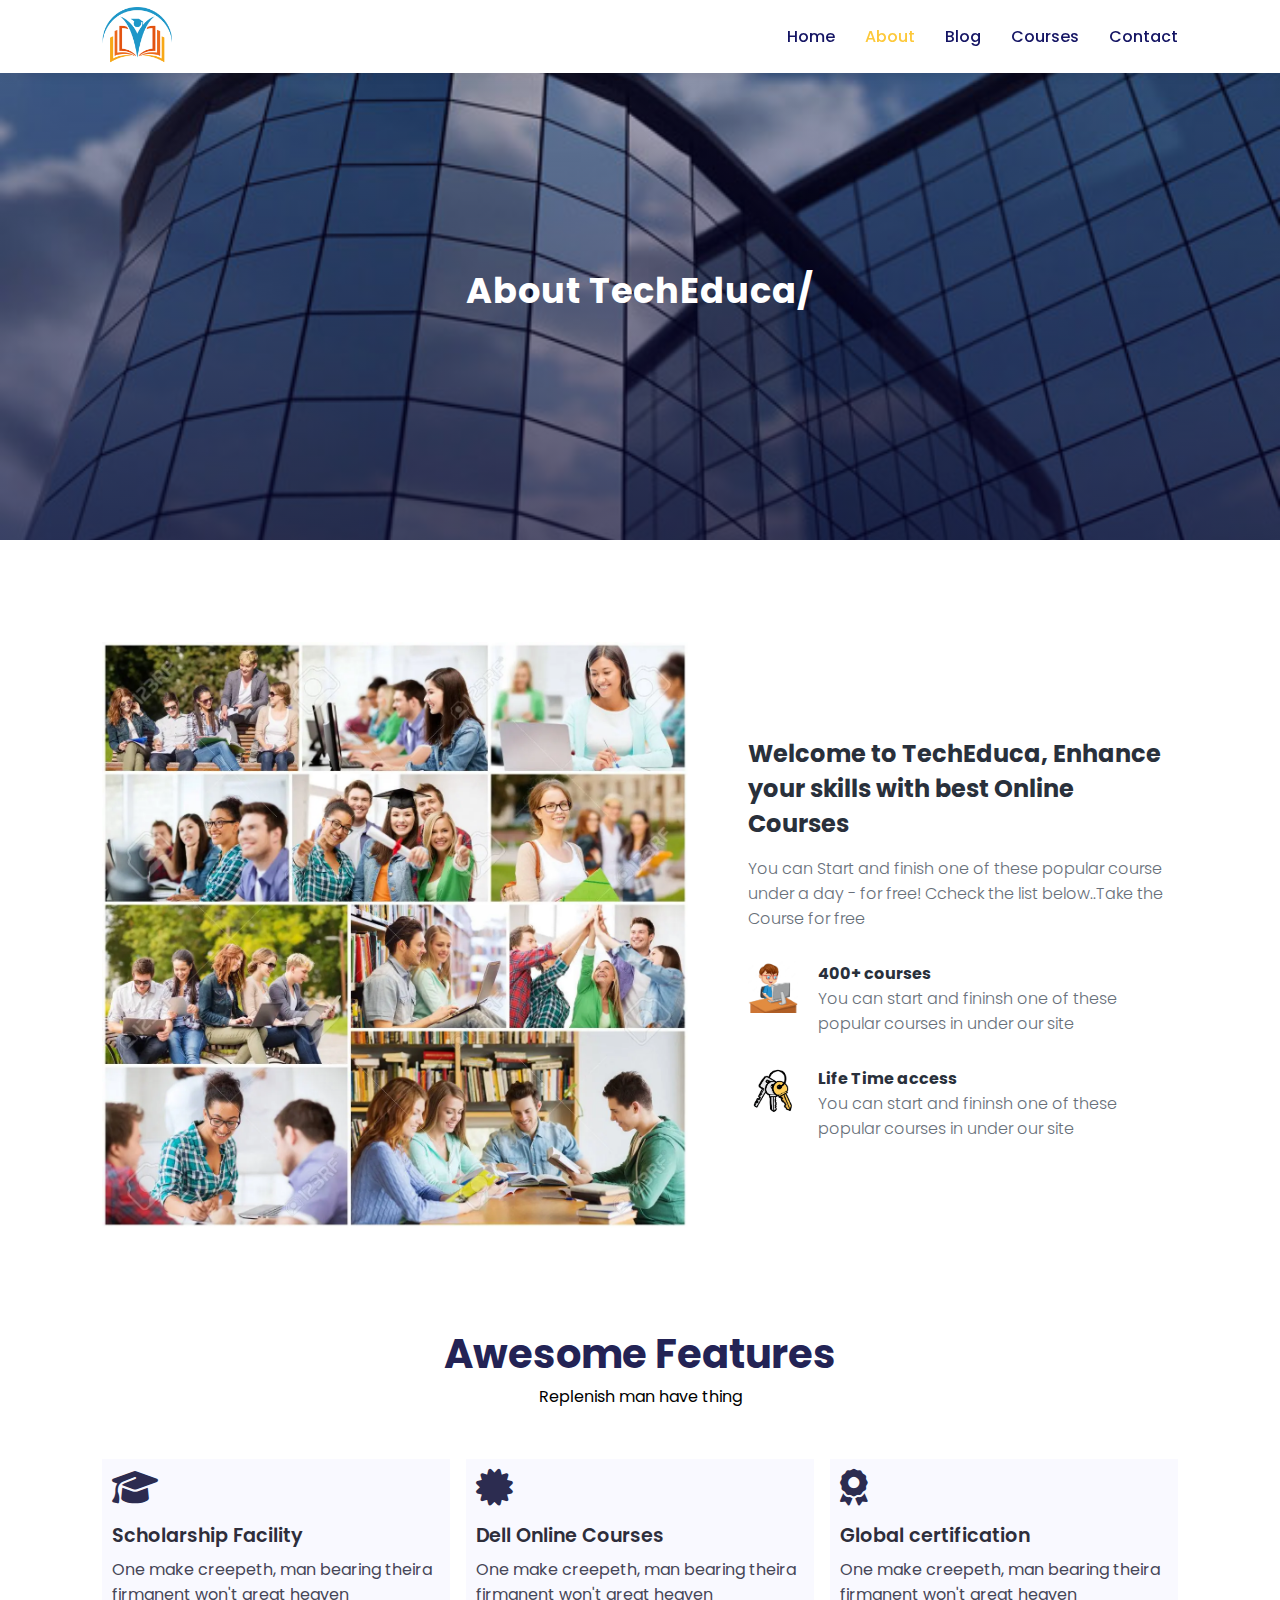
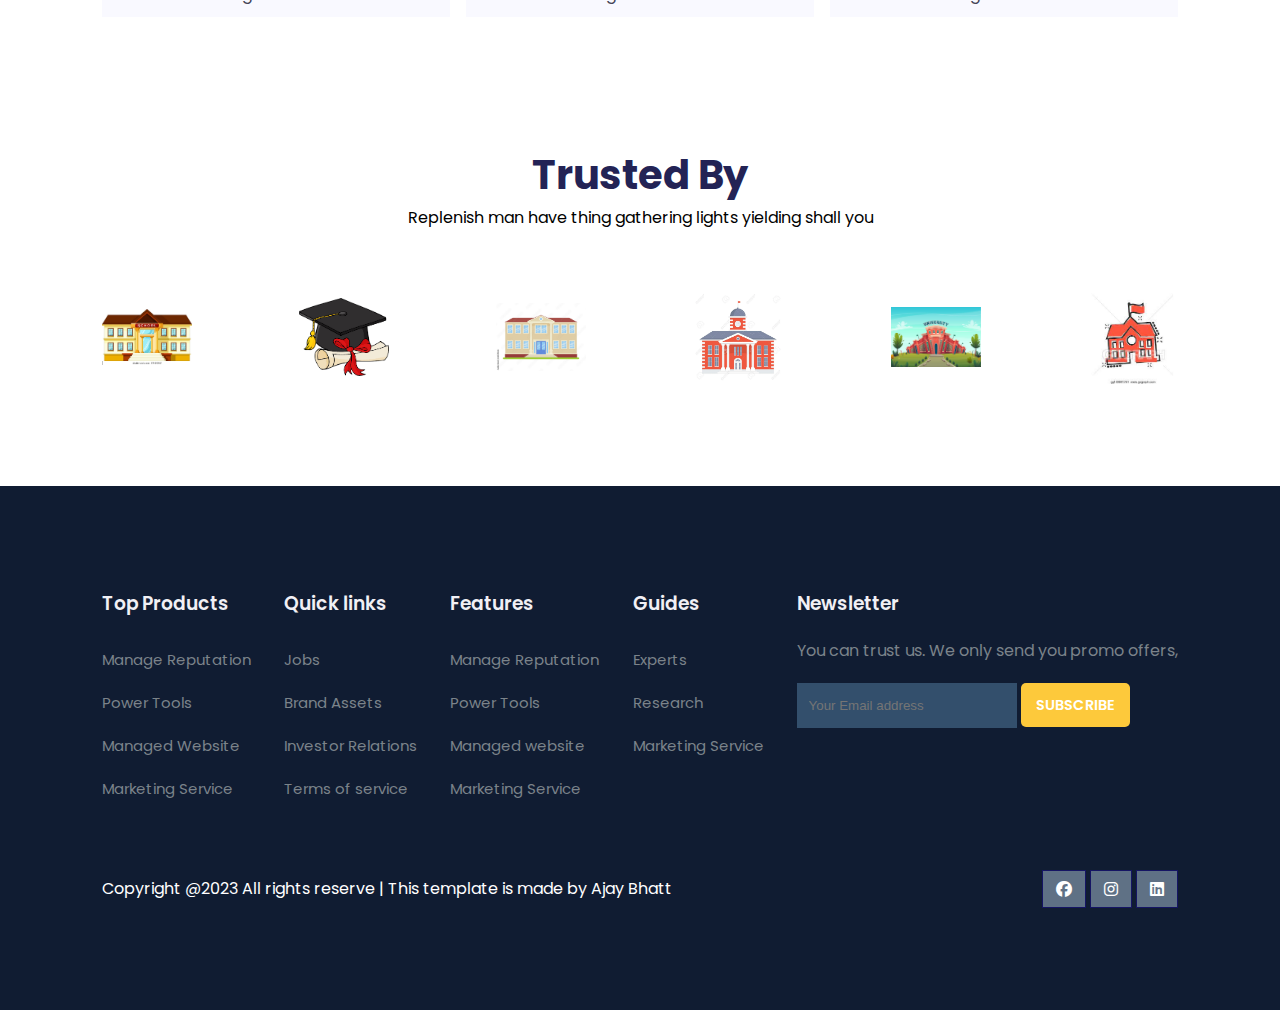
<file: about.htm>
<!DOCTYPE html>
<html lang="en">
<head>
    <meta charset="UTF-8">
    <meta http-equiv="X-UA-Compatible" content="IE=edge">
    <meta name="viewport" content="width=device-width, initial-scale=1.0">
    <title>Education Site</title>
    <link rel="stylesheet" href="style.css">
    <link rel="stylesheet" href="https://cdnjs.cloudflare.com/ajax/libs/font-awesome/6.2.1/css/all.min.css"  />
    <link rel="stylesheet" href="mediaquerry.css">
    <script src="https://code.jquery.com/jquery-3.6.3.min.js" integrity="sha256-pvPw+upLPUjgMXY0G+8O0xUf+/Im1MZjXxxgOcBQBXU=" crossorigin="anonymous"></script>
</head>
<body>
     <nav>
        <img href="index.htm" src="img/logo.png" alt="logo">
        <div class="navigation">
            <ul>
                <i id="menu-close" class="fa-solid fa-circle-xmark"></i>
                <li><a href="index.htm">Home</a></li>
                <li><a class="active" href="about.htm">About</a></li>
                <li><a href="blog.htm">Blog</a></li>
                <li><a href="courses.htm">Courses</a></li>
                <li><a href="contact.htm">Contact</a></li>
            </ul>
            <img src="img/menu-btn.png" id="menu-btn" alt="">
        </div>
     </nav>
   
     <section id="about-home">
        <h2>About TechEduca/</h2>
     </section>

     <section id="about-container">


       <div class="about-img">
        <img src="img/about-img.webp" alt="">
       </div> 


       <div class="about-text">
         <h2>Welcome to TechEduca, Enhance your skills with best Online Courses </h2>
         <p>You can Start and finish one of these popular course under a day - for free! Ccheck the list below..Take the Course for free</p>
         <div class="about-fe">
            <img src="img/about-fe1.webp" alt="">
            <div class="fe-text">
                <h5>400+ courses</h5>
                <p>You can start and fininsh one of these popular courses in under our site</p>
            </div>
         </div>
         <div class="about-fe">
            <img src="img/key.jpg" alt="">
            <div class="fe-text">
                <h5>Life Time access</h5>
                <p>You can start and fininsh one of these popular courses in under our site</p>
            </div>
         </div>
       </div>
    </section>

    
    <section id="features">
        <h1>Awesome Features</h1>
        <p>Replenish man have thing</p>
        <div class="fea-base">
            <div class="fea-box">
                <i class="fa-solid fa-graduation-cap"></i>
                <h3>Scholarship Facility</h3>
                <p>One make creepeth, man bearing theira firmanent won't great heaven </p>
            </div>
            <div class="fea-box">
                <i class="fa-solid fa-certificate"></i>
                <h3>Dell Online Courses</h3>
                <p>One make creepeth, man bearing theira firmanent won't great heaven </p>
            </div>
            <div class="fea-box">
                <i class="fa-solid fa-award"></i>
                <h3>Global certification</h3>
                <p>One make creepeth, man bearing theira firmanent won't great heaven </p>
            </div>
        </div>
     </section>

    <section id="trust">
        <h1>Trusted By</h1>
        <p>Replenish man have thing gathering lights yielding shall you</p>
        <div class="trust-img">
            <img src="img/trust1.webp" alt="">
            <img src="img/trust2.png" alt="">
            <img src="img/trust3.jpg" alt="">
            <img src="img/trust4.webp" alt="">
            <img src="img/trusted5.jpg" alt="">
            <img src="img/trust6.jfif" alt="">
        </div>

    </section>


   

     <footer>
        <div class="footer-col">
            <h3>Top Products</h3>
            <li>Manage Reputation</li>
            <li>Power Tools</li>
            <li>Managed Website</li>
            <li>Marketing Service</li>
        </div>
        <div class="footer-col">
            <h3>Quick links</h3>
            <li>Jobs</li>
            <li>Brand Assets</li>
            <li>Investor Relations</li>
            <li>Terms of service</li>
            
        </div>
        <div class="footer-col">
            <h3>Features</h3>
            <li>Manage Reputation</li>
            <li>Power Tools</li>
            <li>Managed website</li>
            <li>Marketing Service</li>
           
        </div>
        <div class="footer-col">
            <h3>Guides</h3>
            <li>Experts</li>
            <li>Research</li>
            <li>Marketing Service</li>

        </div>
        <div class="footer-col">
            <h3>Newsletter</h3>
            <p>You can trust us. We only send you promo offers,</p>
            <div class="subscribe">
                <input type="text" placeholder="Your Email address">
                <a href="#" class="yellow">SUBSCRIBE</a>
            </div>
        </div>
        <div class="copyright">
            <p>Copyright @2023 All rights reserve | This template is made by Ajay Bhatt</p>
            <div class="pro-links">
                <i class="fa-brands fa-facebook"></i>
                <i class="fa-brands fa-instagram"></i>
                <i class="fa-brands fa-linkedin"></i>
            </div>
        </div>
     </footer>
</body>
<script>
    $('#menu-btn').click(function(){
        $('nav .navigation ul').addClass('active')
    });

    $('#menu-close').click(function(){
      $('nav .navigation ul').removeClass('active')
    })
</script>

</html>
</file>
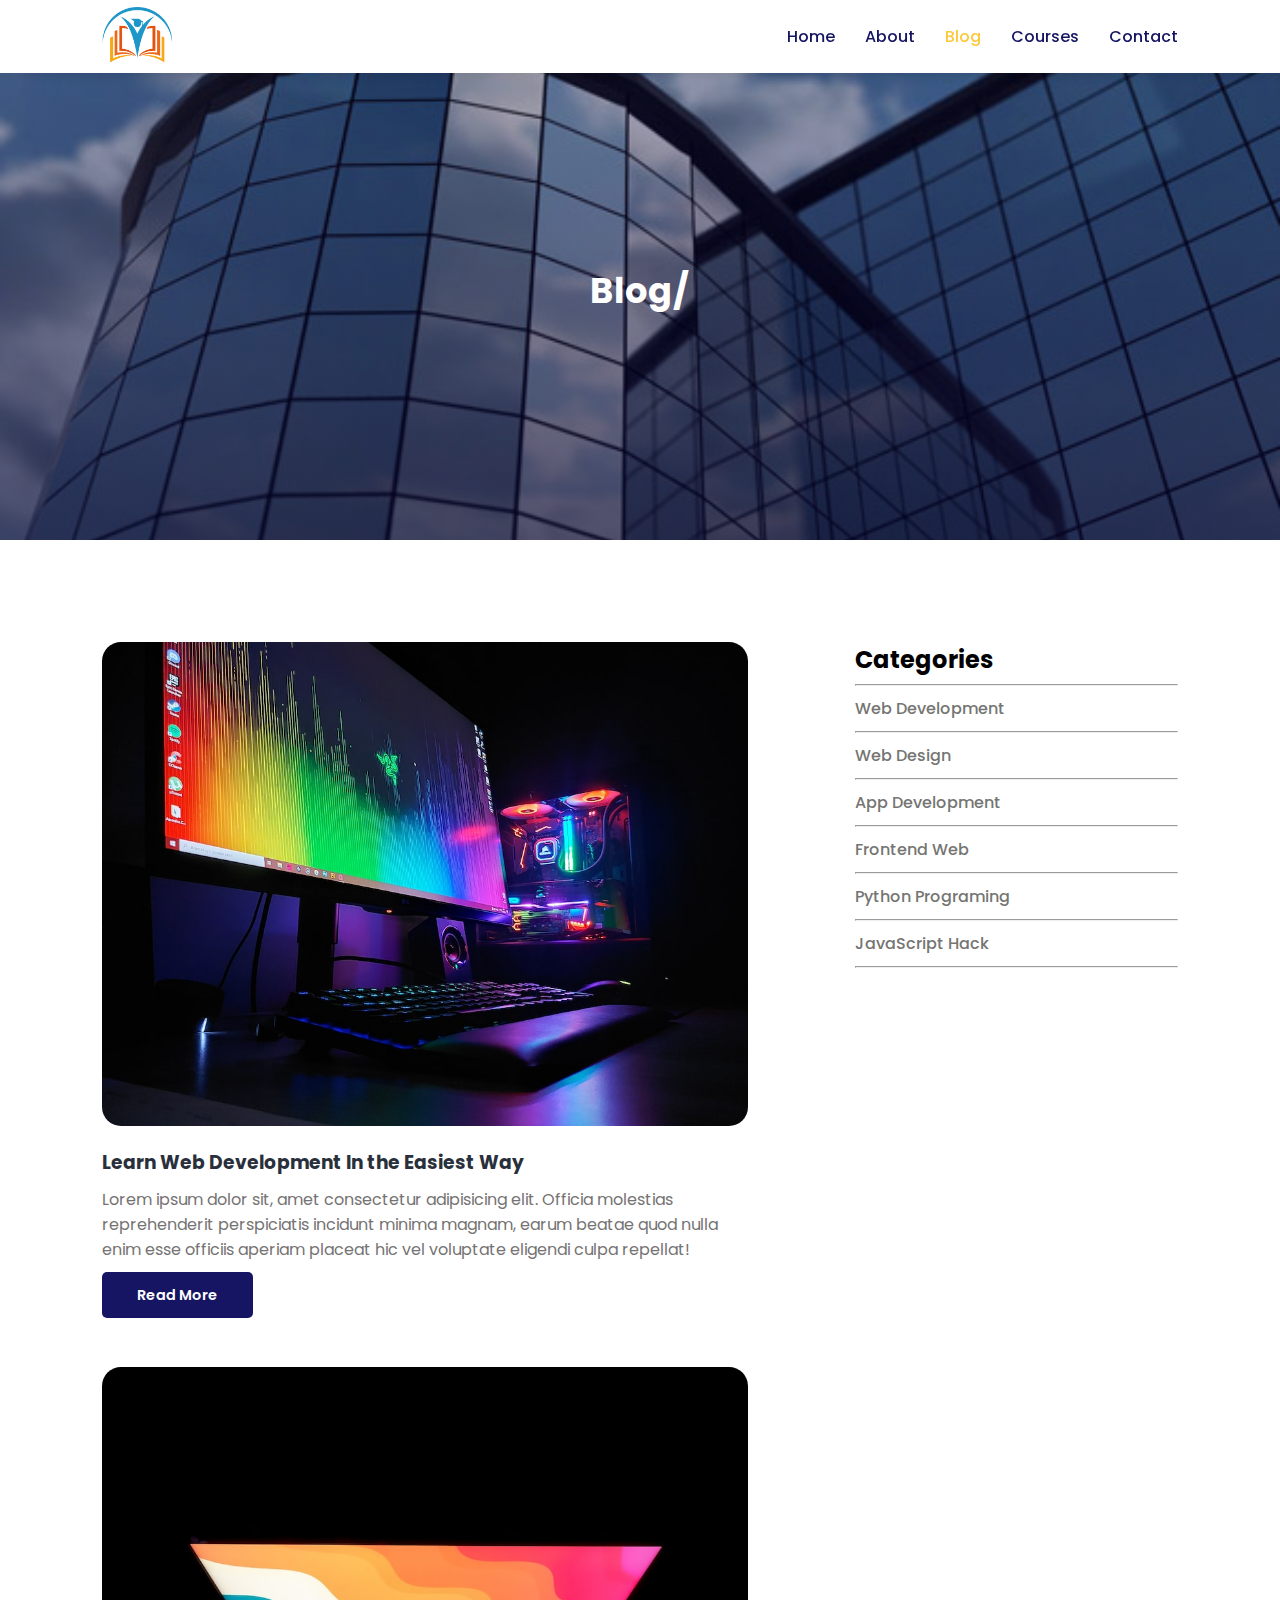
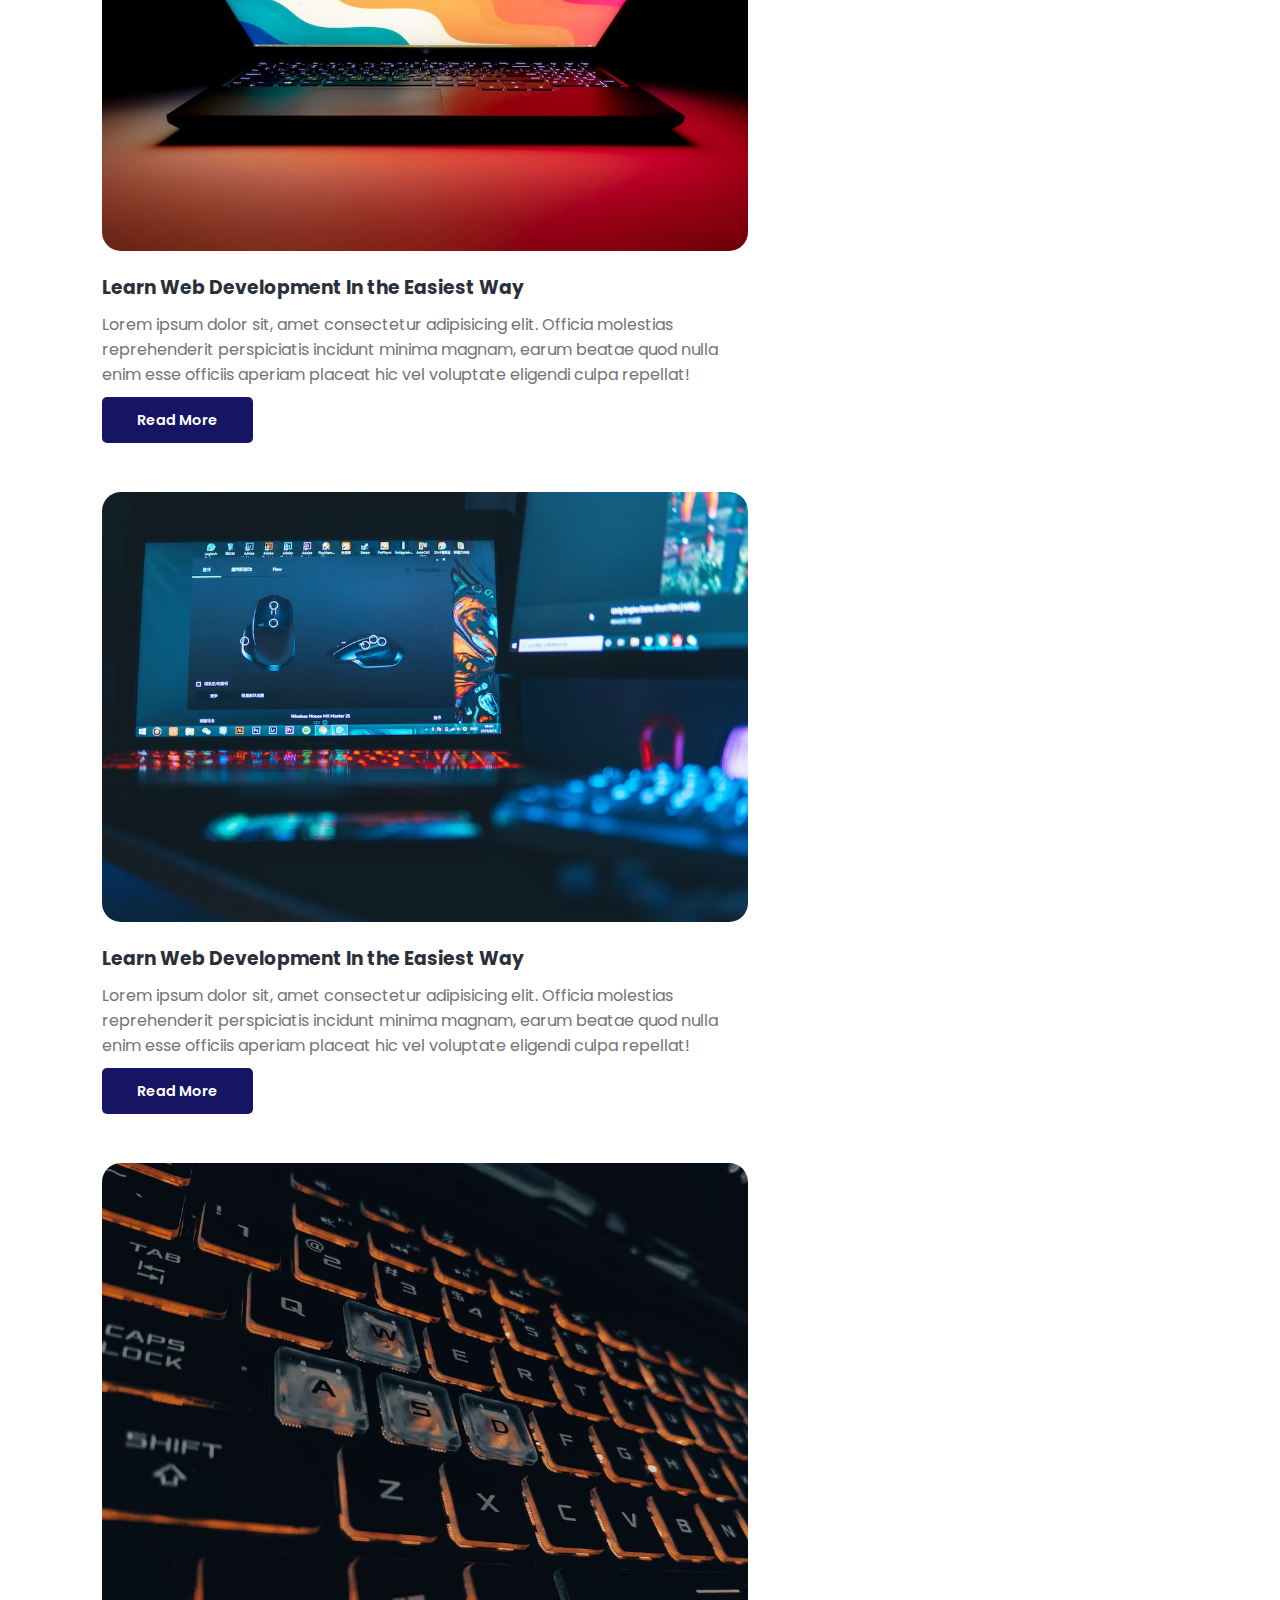
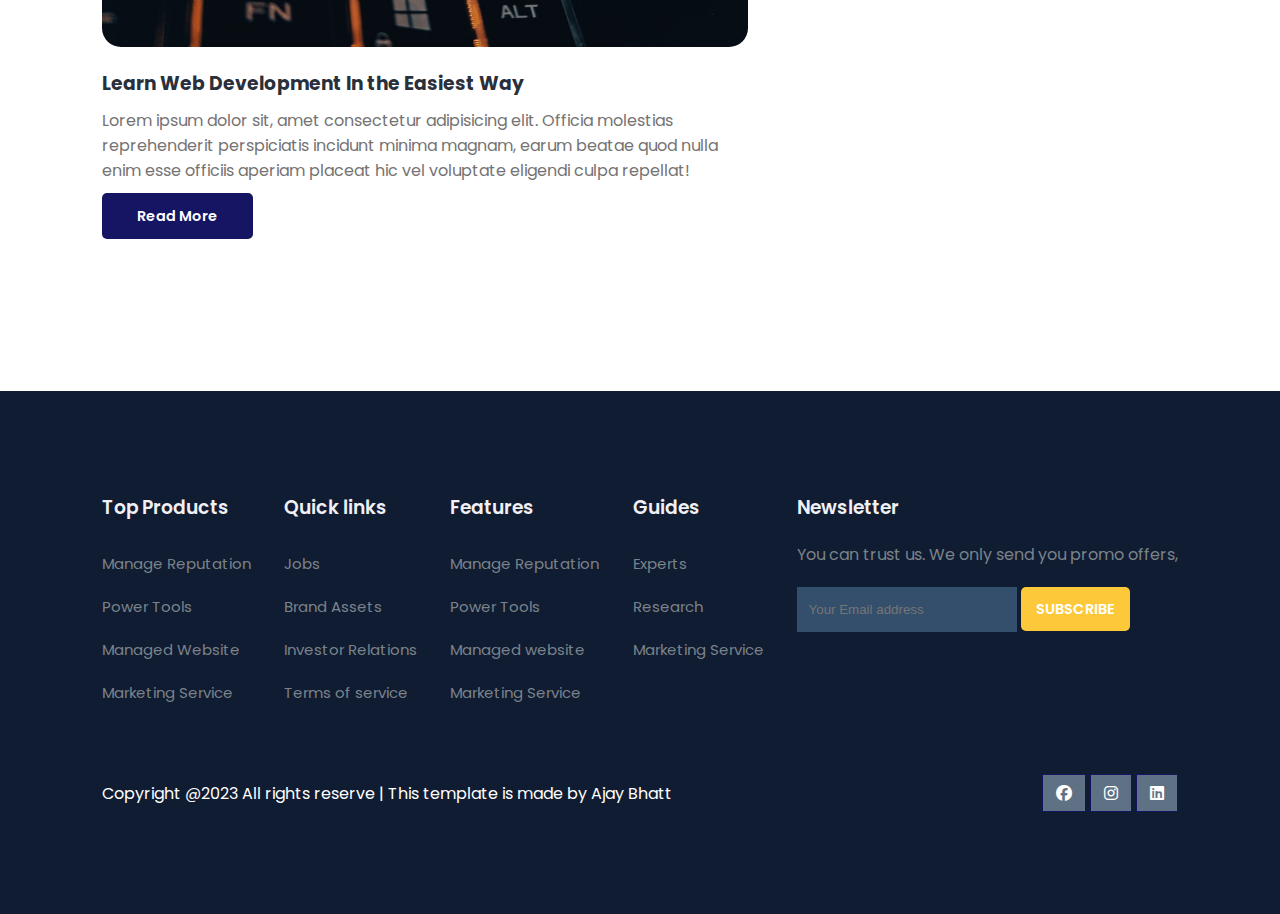
<file: blog.htm>
<!DOCTYPE html>
<html lang="en">
<head>
    <meta charset="UTF-8">
    <meta http-equiv="X-UA-Compatible" content="IE=edge">
    <meta name="viewport" content="width=device-width, initial-scale=1.0">
    <title>Education Site</title>
    <link rel="stylesheet" href="style.css">
    <link rel="stylesheet" href="https://cdnjs.cloudflare.com/ajax/libs/font-awesome/6.2.1/css/all.min.css"  />
    <link rel="stylesheet" href="mediaquerry.css">
    <script src="https://code.jquery.com/jquery-3.6.3.min.js" integrity="sha256-pvPw+upLPUjgMXY0G+8O0xUf+/Im1MZjXxxgOcBQBXU=" crossorigin="anonymous"></script>
</head>
<body>
     <nav>
        <img href="index.htm" src="img/logo.png" alt="logo">
        <div class="navigation">
            <ul>
                <i id="menu-close" class="fa-solid fa-circle-xmark"></i>
                <li><a href="index.htm">Home</a></li>
                <li><a href="about.htm">About</a></li>
                <li><a class="active" href="blog.htm">Blog</a></li>
                <li><a href="courses.htm">Courses</a></li>
                <li><a href="contact.htm">Contact</a></li>
            </ul>
            <img src="img/menu-btn.png" id="menu-btn" alt="">
        </div>
     </nav>
   
     <section id="about-home">
        <h2>Blog/</h2>
     </section>

     <section id="blog-container">
        <div class="blogs">

          <div class="post">
            <img src="img/blog1.jfif" alt="">
            <h3>Learn Web Development In the Easiest Way</h3>
            <p>Lorem ipsum dolor sit, amet consectetur adipisicing elit. Officia molestias reprehenderit perspiciatis incidunt minima magnam, earum beatae quod nulla enim esse officiis aperiam placeat hic vel voluptate eligendi culpa repellat!</p>
            <a href="post.htm">Read More</a>
          </div>
          <div class="post">
            <img src="img/blog2.jfif" alt="">
            <h3>Learn Web Development In the Easiest Way</h3>
            <p>Lorem ipsum dolor sit, amet consectetur adipisicing elit. Officia molestias reprehenderit perspiciatis incidunt minima magnam, earum beatae quod nulla enim esse officiis aperiam placeat hic vel voluptate eligendi culpa repellat!</p>
            <a href="post.htm">Read More</a>
          </div>
          <div class="post">
            <img src="img/blog3.avif" alt="">
            <h3>Learn Web Development In the Easiest Way</h3>
            <p>Lorem ipsum dolor sit, amet consectetur adipisicing elit. Officia molestias reprehenderit perspiciatis incidunt minima magnam, earum beatae quod nulla enim esse officiis aperiam placeat hic vel voluptate eligendi culpa repellat!</p>
            <a href="post.htm">Read More</a>
          </div>
          <div class="post">
            <img src="img/blog4.jfif" alt="">
            <h3>Learn Web Development In the Easiest Way</h3>
            <p>Lorem ipsum dolor sit, amet consectetur adipisicing elit. Officia molestias reprehenderit perspiciatis incidunt minima magnam, earum beatae quod nulla enim esse officiis aperiam placeat hic vel voluptate eligendi culpa repellat!</p>
            <a href="post.htm">Read More</a>
          </div>

        </div>

        <div class="cate">
           <h2>Categories</h2>
           <hr>
           <a href="#">Web Development</a><hr>
           <a href="#">Web Design</a><hr>
           <a href="#">App Development</a><hr>
           <a href="#">Frontend Web</a><hr>
           <a href="#">Python Programing</a><hr>
           <a href="#">JavaScript Hack</a><hr>
           
        </div>
     </section>

   

     <footer>
        <div class="footer-col">
            <h3>Top Products</h3>
            <li>Manage Reputation</li>
            <li>Power Tools</li>
            <li>Managed Website</li>
            <li>Marketing Service</li>
        </div>
        <div class="footer-col">
            <h3>Quick links</h3>
            <li>Jobs</li>
            <li>Brand Assets</li>
            <li>Investor Relations</li>
            <li>Terms of service</li>
            
        </div>
        <div class="footer-col">
            <h3>Features</h3>
            <li>Manage Reputation</li>
            <li>Power Tools</li>
            <li>Managed website</li>
            <li>Marketing Service</li>
           
        </div>
        <div class="footer-col">
            <h3>Guides</h3>
            <li>Experts</li>
            <li>Research</li>
            <li>Marketing Service</li>

        </div>
        <div class="footer-col">
            <h3>Newsletter</h3>
            <p>You can trust us. We only send you promo offers,</p>
            <div class="subscribe">
                <input type="text" placeholder="Your Email address">
                <a href="#" class="yellow">SUBSCRIBE</a>
            </div>
        </div>
        <div class="copyright">
            <p>Copyright @2023 All rights reserve | This template is made by Ajay Bhatt</p>
            <div class="pro-links">
                <i class="fa-brands fa-facebook"></i>
                <i class="fa-brands fa-instagram"></i>
                <i class="fa-brands fa-linkedin"></i>
            </div>
        </div>
     </footer>
</body>
<script>
    $('#menu-btn').click(function(){
        $('nav .navigation ul').addClass('active')
    });

    $('#menu-close').click(function(){
      $('nav .navigation ul').removeClass('active')
    })
</script>

</html>
</file>
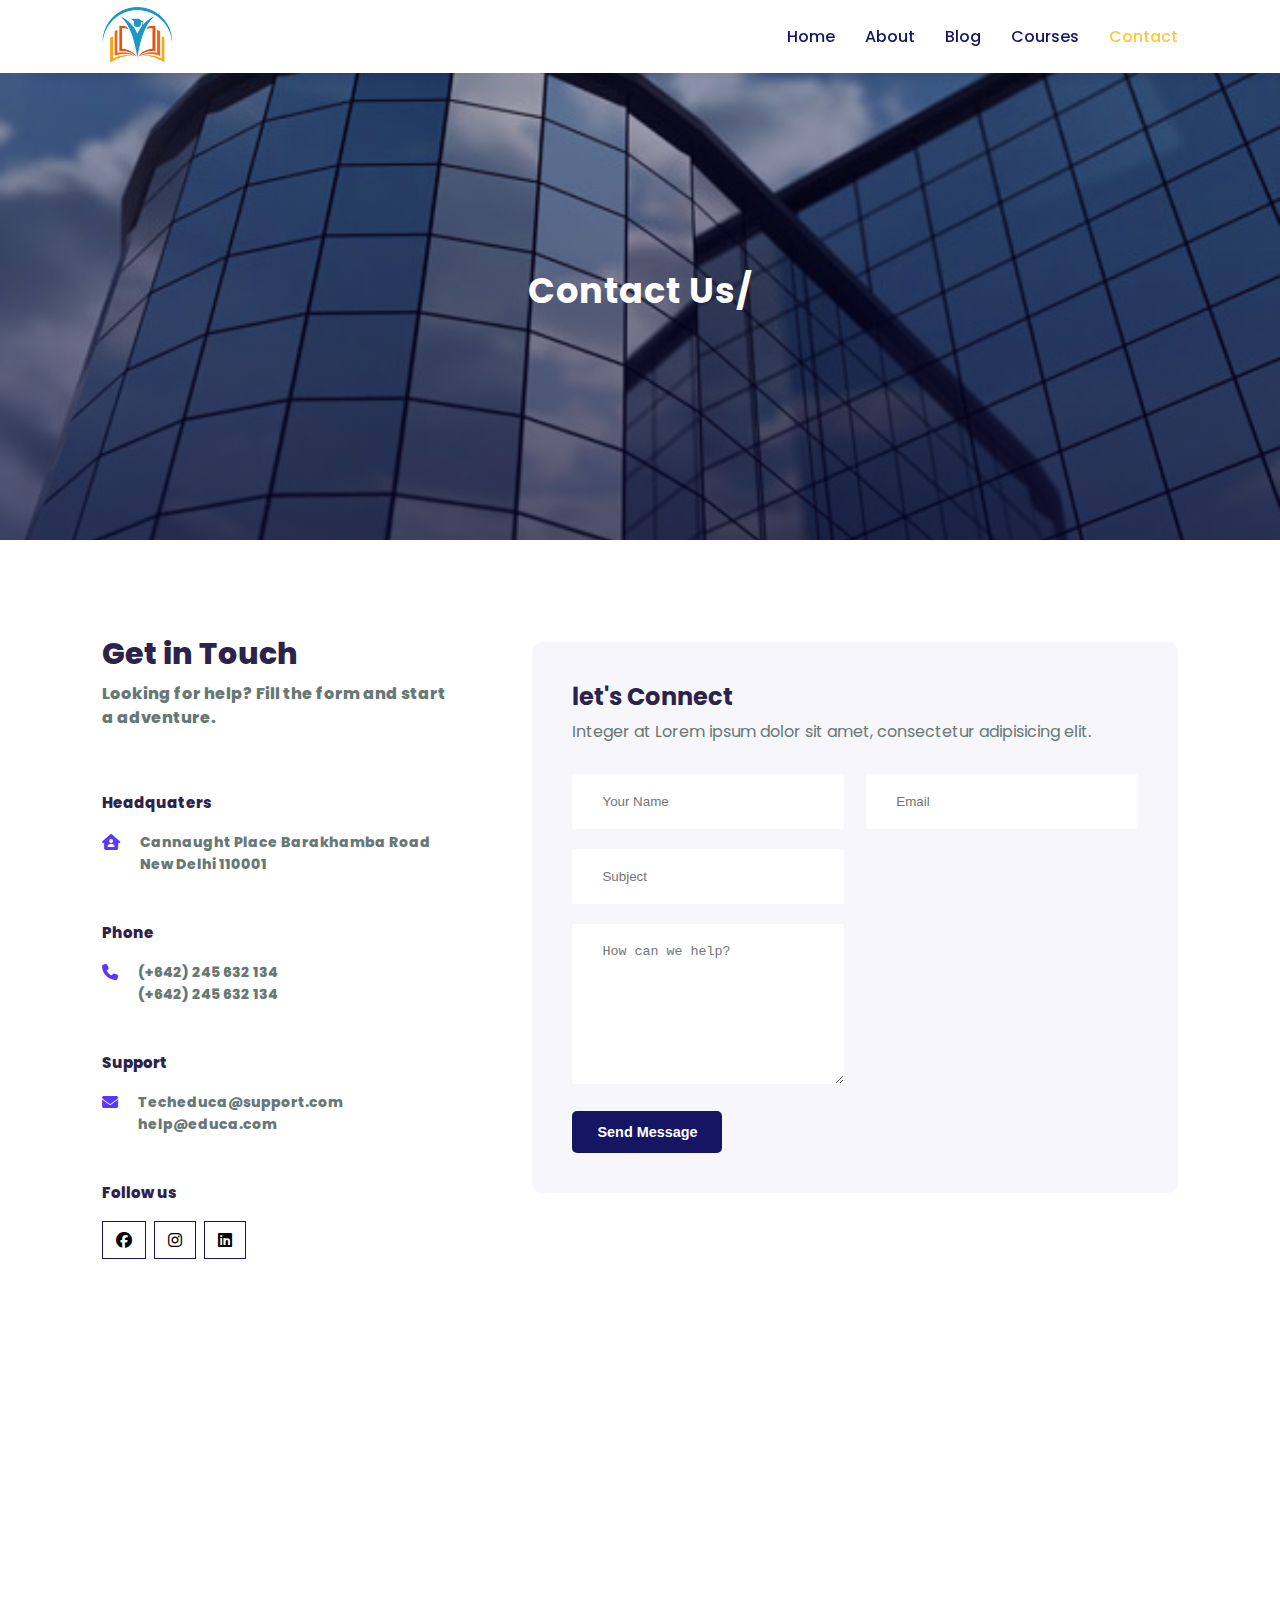
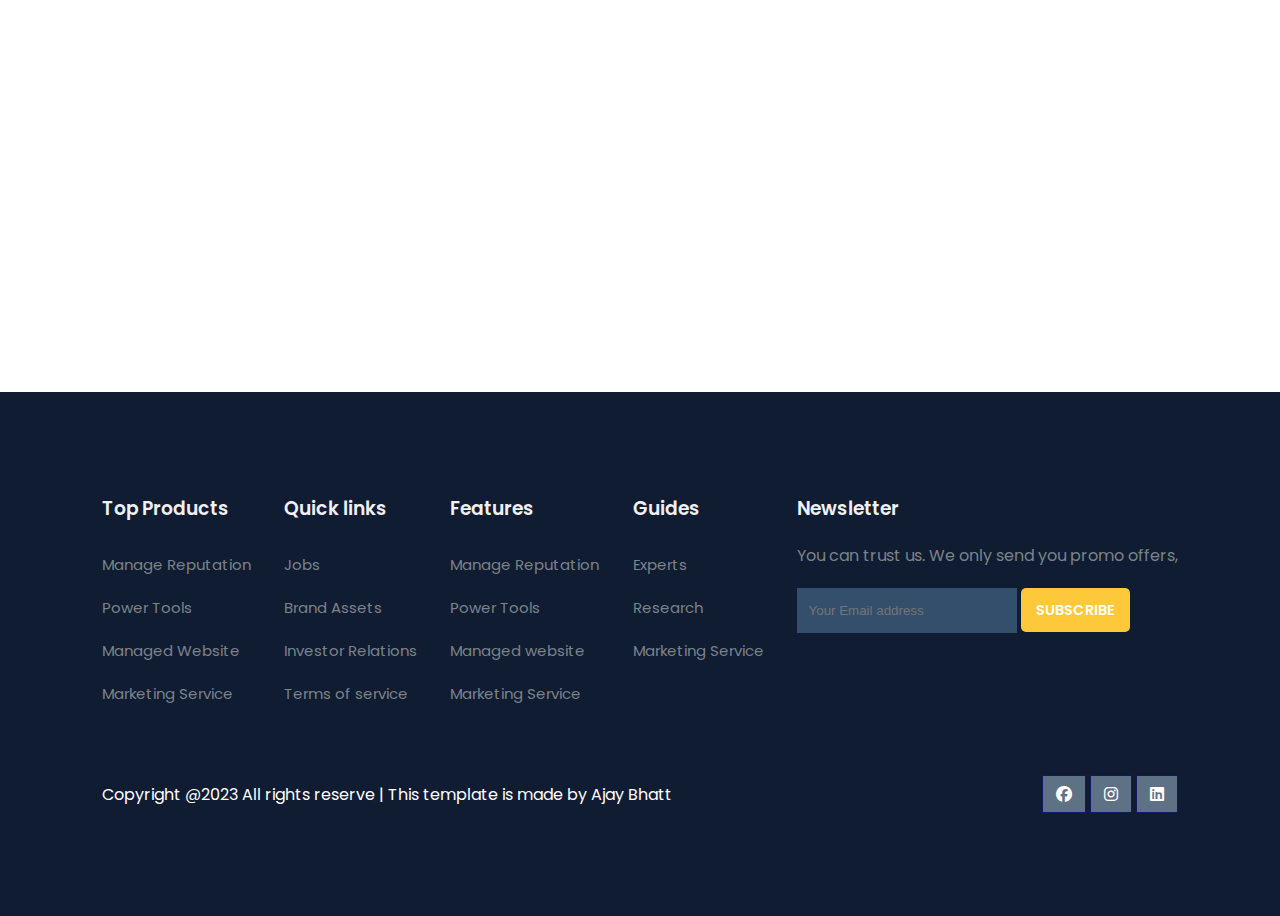
<file: contact.htm>
<!DOCTYPE html>
<html lang="en">

<head>
    <meta charset="UTF-8">
    <meta http-equiv="X-UA-Compatible" content="IE=edge">
    <meta name="viewport" content="width=device-width, initial-scale=1.0">
    <title>Education Site</title>
    <link rel="stylesheet" href="style.css">
    <link rel="stylesheet" href="https://cdnjs.cloudflare.com/ajax/libs/font-awesome/6.2.1/css/all.min.css" />
    <link rel="stylesheet" href="mediaquerry.css">
    <script src="https://code.jquery.com/jquery-3.6.3.min.js"
        integrity="sha256-pvPw+upLPUjgMXY0G+8O0xUf+/Im1MZjXxxgOcBQBXU=" crossorigin="anonymous"></script>
</head>

<body>
    <nav>
        <img href="index.htm" src="img/logo.png" alt="logo">
        <div class="navigation">
            <ul>
                <i id="menu-close" class="fa-solid fa-circle-xmark"></i>
                <li><a href="index.htm">Home</a></li>
                <li><a href="about.htm">About</a></li>
                <li><a href="blog.htm">Blog</a></li>
                <li><a href="courses.htm">Courses</a></li>
                <li><a class="active" href="contact.htm">Contact</a></li>
            </ul>
            <img src="img/menu-btn.png" id="menu-btn" alt="">
        </div>
    </nav>

    <section id="about-home">
        <h2>Contact Us/</h2>
    </section>

    <section id="contact">
        <div class="getin">
            <h2>Get in Touch</h2>
            <p>Looking for help? Fill the form and start a adventure.</p>

            <div class="getin-details">
                <h3>Headquaters</h3>
                <div>
                    <i class="fa-solid fa-house-user get"></i>
                    <p>Cannaught Place Barakhamba Road New Delhi 110001</p>
                </div>
                <h3>Phone</h3>
                <div>
                    <i class="fa-solid fa-phone get"></i>
                    <p>(+642) 245 632 134 <br>
                        (+642) 245 632 134</p>
                </div>
                <h3>Support</h3>
                <div>
                    <i class="fa-solid fa-envelope get"></i>
                    <p>Techeduca@support.com <br>
                        help@educa.com</p>
                </div>
                <h3>Follow us</h3>
                <div class="pro-links">
                    <i class="fa-brands fa-facebook"></i>
                    <i class="fa-brands fa-instagram"></i>
                    <i class="fa-brands fa-linkedin"></i>
                </div>
            </div>
        </div>


        <div class="form">
            <h4>let's Connect</h4>
            <p>Integer at Lorem ipsum dolor sit amet, consectetur adipisicing elit.</p>
            <div class="form-row">
                <input type="text" placeholder="Your Name">
                <input type="text" placeholder="Email">
            </div>
            <div class="form-col">
                <input type="text" placeholder="Subject">
            </div>
            <div class="form-col">
                <textarea name="" id="" cols="30" rows="8" placeholder="How can we help?"></textarea>
            </div>
            <div class="form-col">
                <button>Send Message</button>
            </div>
        </div>
    </section>

    <section id="map">
        <iframe
            src="https://www.google.com/maps/embed?pb=!1m18!1m12!1m3!1d3501.9039746474527!2d77.21548001709218!3d28.63263993441412!2m3!1f0!2f0!3f0!3m2!1i1024!2i768!4f13.1!3m3!1m2!1s0x390cfd1b114b39d3%3A0x5f0b0e8e7a6e855b!2sCannaught%20Place!5e0!3m2!1sen!2sin!4v1672921948696!5m2!1sen!2sin"
            style="border:0;" allowfullscreen="" loading="lazy" referrerpolicy="no-referrer-when-downgrade"></iframe>
    </section>


    <footer>
        <div class="footer-col">
            <h3>Top Products</h3>
            <li>Manage Reputation</li>
            <li>Power Tools</li>
            <li>Managed Website</li>
            <li>Marketing Service</li>
        </div>
        <div class="footer-col">
            <h3>Quick links</h3>
            <li>Jobs</li>
            <li>Brand Assets</li>
            <li>Investor Relations</li>
            <li>Terms of service</li>

        </div>
        <div class="footer-col">
            <h3>Features</h3>
            <li>Manage Reputation</li>
            <li>Power Tools</li>
            <li>Managed website</li>
            <li>Marketing Service</li>

        </div>
        <div class="footer-col">
            <h3>Guides</h3>
            <li>Experts</li>
            <li>Research</li>
            <li>Marketing Service</li>

        </div>
        <div class="footer-col">
            <h3>Newsletter</h3>
            <p>You can trust us. We only send you promo offers,</p>
            <div class="subscribe">
                <input type="text" placeholder="Your Email address">
                <a href="#" class="yellow">SUBSCRIBE</a>
            </div>
        </div>
        <div class="copyright">
            <p>Copyright @2023 All rights reserve | This template is made by Ajay Bhatt</p>
            <div class="pro-links">
                <i class="fa-brands fa-facebook"></i>
                <i class="fa-brands fa-instagram"></i>
                <i class="fa-brands fa-linkedin"></i>
            </div>
        </div>
    </footer>
</body>
<script>
    $('#menu-btn').click(function () {
        $('nav .navigation ul').addClass('active')
    });

    $('#menu-close').click(function () {
        $('nav .navigation ul').removeClass('active')
    })
</script>

</html>
</file>
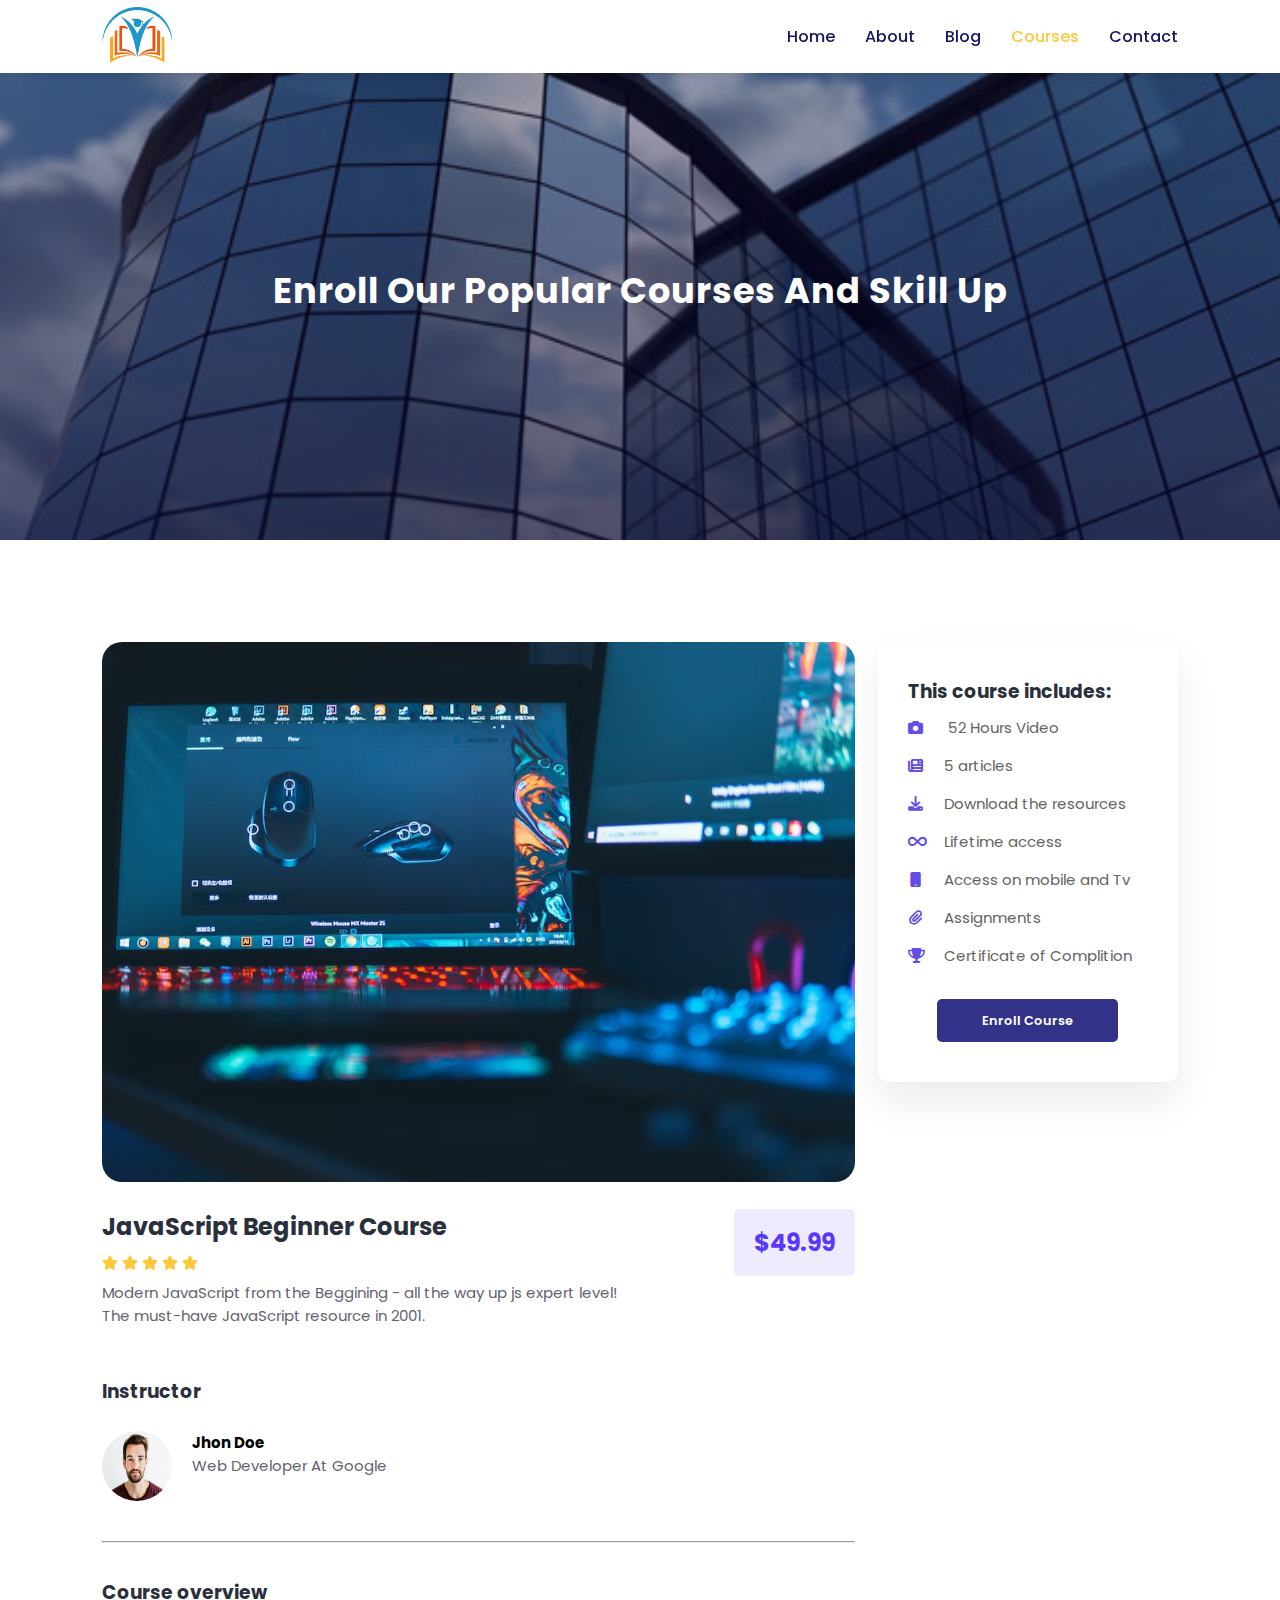
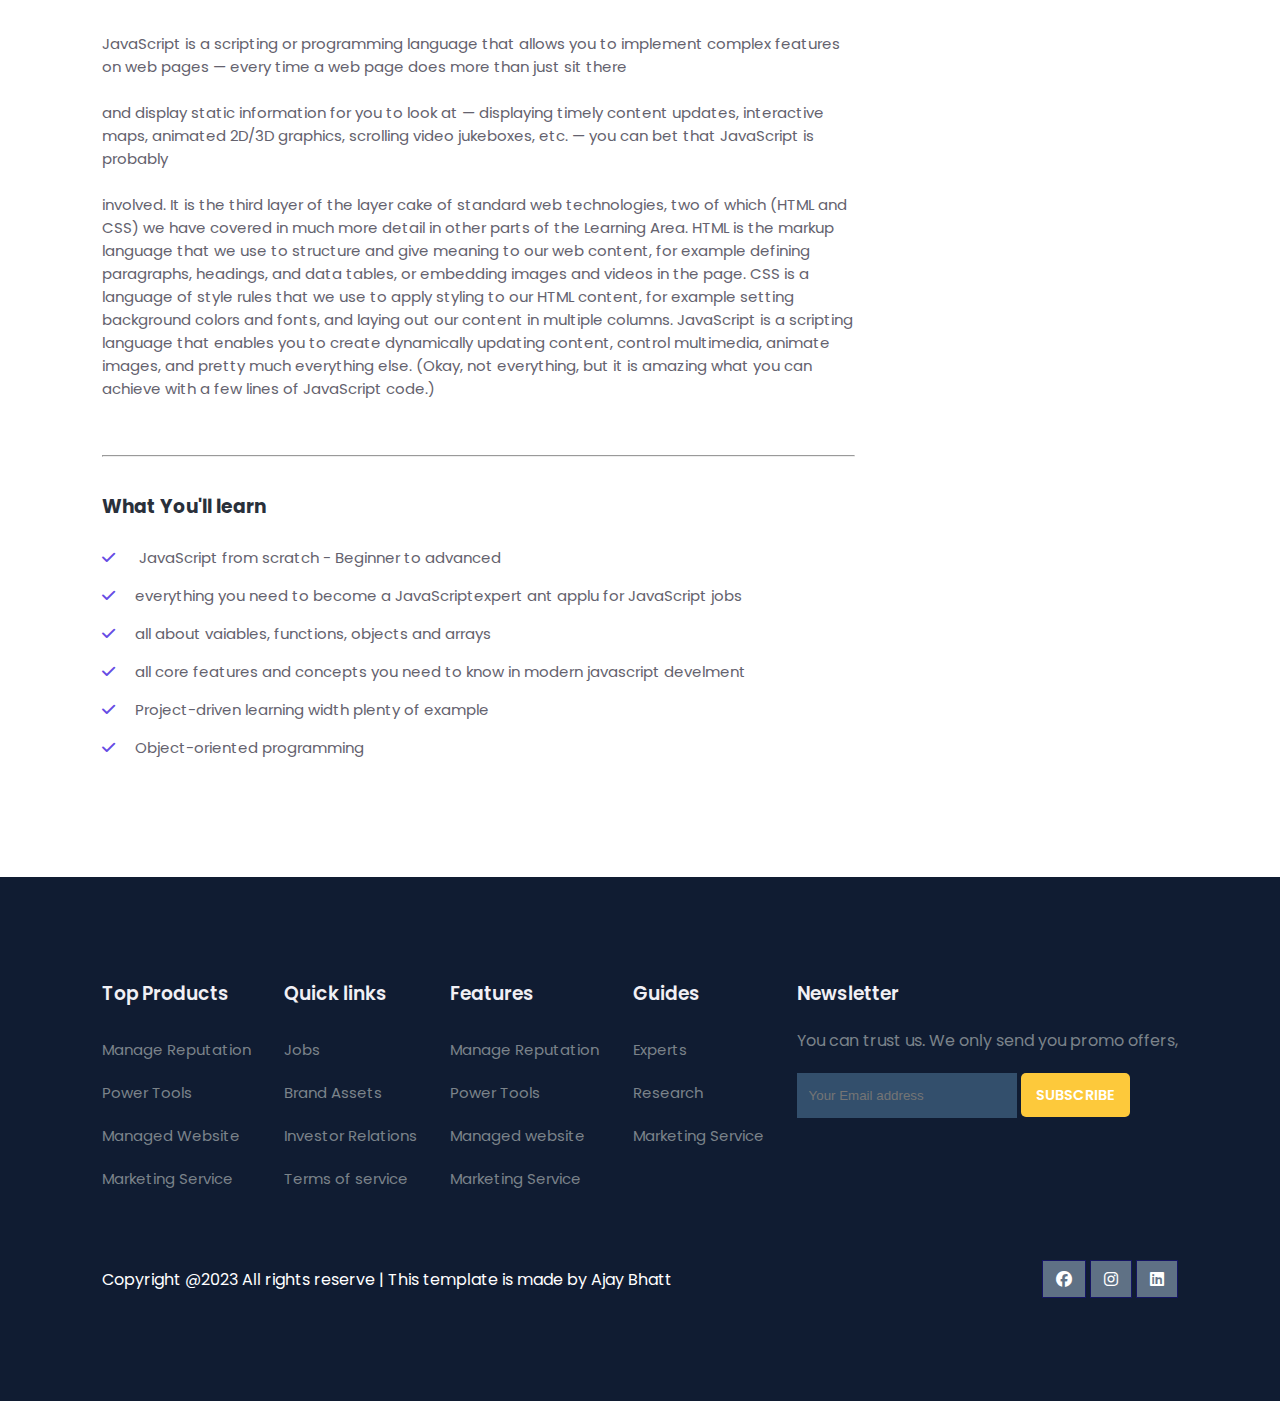
<file: courses-inner.htm>
<!DOCTYPE html>
<html lang="en">

<head>
    <meta charset="UTF-8">
    <meta http-equiv="X-UA-Compatible" content="IE=edge">
    <meta name="viewport" content="width=device-width, initial-scale=1.0">
    <title>Education Site</title>
    <link rel="stylesheet" href="style.css">
    <link rel="stylesheet" href="https://cdnjs.cloudflare.com/ajax/libs/font-awesome/6.2.1/css/all.min.css" />
    <link rel="stylesheet" href="mediaquerry.css">
    <script src="https://code.jquery.com/jquery-3.6.3.min.js"
        integrity="sha256-pvPw+upLPUjgMXY0G+8O0xUf+/Im1MZjXxxgOcBQBXU=" crossorigin="anonymous"></script>
</head>

<body>
    <nav>
        <img href="index.htm" src="img/logo.png" alt="logo">
        <div class="navigation">
            <ul>
                <i id="menu-close" class="fa-solid fa-circle-xmark"></i>
                <li><a href="index.htm">Home</a></li>
                <li><a href="about.htm">About</a></li>
                <li><a href="blog.htm">Blog</a></li>
                <li><a class="active" href="courses.htm">Courses</a></li>
                <li><a href="contact.htm">Contact</a></li>
            </ul>
            <img src="img/menu-btn.png" id="menu-btn" alt="">
        </div>
    </nav>

    <section id="about-home">
        <h2>Enroll Our Popular Courses And Skill Up</h2>
    </section>

    <section id="course-inner">
        <div class="overview">
            <img src="img/blog3.avif" class="course-img" alt="">
            <div class="course-head">
                <div class="c-name">
                    <h2>JavaScript Beginner Course</h2>
                    <div class="star">
                        <i class="fa-solid fa-star"></i>
                        <i class="fa-solid fa-star"></i>
                        <i class="fa-solid fa-star"></i>
                        <i class="fa-solid fa-star"></i>
                        <i class="fa-solid fa-star"></i>

                    </div>
                    <p>Modern JavaScript from the Beggining - all the way up js expert level! The must-have JavaScript
                        resource in 2001.</p>
                </div>
                <span>$49.99</span>
            </div>
            <h3>Instructor</h3>
            <div class="tutor">
                <img src="img/pro1.webp" alt="">
                <div class="tutor-det">
                    <h5>Jhon Doe</h5>
                    <p>Web Developer At Google</p>
                </div>
            </div>
            <hr>
            <h3>Course overview</h3>
            <p>JavaScript is a scripting or programming language that allows you to implement complex features on web
                pages — every time a web page does more than just sit there <br><br> and display static information for
                you to look at — displaying timely content updates, interactive maps, animated 2D/3D graphics, scrolling
                video jukeboxes, etc. — you can bet that JavaScript is probably <br><br> involved. It is the third layer
                of the layer cake of standard web technologies, two of which (HTML and CSS) we have covered in much more
                detail in other parts of the Learning Area. HTML is the markup language that we use to structure and
                give meaning to our web content, for example defining paragraphs, headings, and data tables, or
                embedding images and videos in the page.
                CSS is a language of style rules that we use to apply styling to our HTML content, for example setting
                background colors and fonts, and laying out our content in multiple columns.
                JavaScript is a scripting language that enables you to create dynamically updating content, control
                multimedia, animate images, and pretty much everything else. (Okay, not everything, but it is amazing
                what you can achieve with a few lines of JavaScript code.)</p>
            <hr>
            <h3>What You'll learn</h3>
            <div class="learn">
                <p><i class="fa-solid fa-check"></i> JavaScript from scratch - Beginner to advanced</p>
                <p><i class="fa-solid fa-check"></i>everything you need to become a JavaScriptexpert ant applu for
                    JavaScript jobs</p>
                <p><i class="fa-solid fa-check"></i>all about vaiables, functions, objects and arrays </p>
                <p><i class="fa-solid fa-check"></i>all core features and concepts you need to know in modern javascript
                    develment</p>
                <p><i class="fa-solid fa-check"></i>Project-driven learning width plenty of example</p>
                <p><i class="fa-solid fa-check"></i>Object-oriented programming </p>
            </div>
        </div>
        <div class="enroll">
            <h3>This course includes:</h3>
            <p><i class="fa-solid fa-camera"></i> 52 Hours Video</p>
            <p><i class="fa-solid fa-newspaper"></i>5 articles </p>
            <p><i class="fa-solid fa-download"></i>Download the resources</p>
            <p><i class="fa-solid fa-infinity"></i>Lifetime access</p>
            <p><i class="fa-solid fa-mobile"></i>Access on mobile and Tv</p>
            <p><i class="fa-solid fa-paperclip"></i>Assignments </p>
            <p><i class="fa-solid fa-trophy"></i>Certificate of Complition </p>
            <div class="enroll-btn">
                <a href=""class="blue">Enroll Course</a>
            </div>
        </div>
    </section>


    <footer>
        <div class="footer-col">
            <h3>Top Products</h3>
            <li>Manage Reputation</li>
            <li>Power Tools</li>
            <li>Managed Website</li>
            <li>Marketing Service</li>
        </div>
        <div class="footer-col">
            <h3>Quick links</h3>
            <li>Jobs</li>
            <li>Brand Assets</li>
            <li>Investor Relations</li>
            <li>Terms of service</li>

        </div>
        <div class="footer-col">
            <h3>Features</h3>
            <li>Manage Reputation</li>
            <li>Power Tools</li>
            <li>Managed website</li>
            <li>Marketing Service</li>

        </div>
        <div class="footer-col">
            <h3>Guides</h3>
            <li>Experts</li>
            <li>Research</li>
            <li>Marketing Service</li>

        </div>
        <div class="footer-col">
            <h3>Newsletter</h3>
            <p>You can trust us. We only send you promo offers,</p>
            <div class="subscribe">
                <input type="text" placeholder="Your Email address">
                <a href="#" class="yellow">SUBSCRIBE</a>
            </div>
        </div>
        <div class="copyright">
            <p>Copyright @2023 All rights reserve | This template is made by Ajay Bhatt</p>
            <div class="pro-links">
                <i class="fa-brands fa-facebook"></i>
                <i class="fa-brands fa-instagram"></i>
                <i class="fa-brands fa-linkedin"></i>
            </div>
        </div>
    </footer>
</body>
<script>
    $('#menu-btn').click(function () {
        $('nav .navigation ul').addClass('active')
    });

    $('#menu-close').click(function () {
        $('nav .navigation ul').removeClass('active')
    })
</script>

</html>
</file>
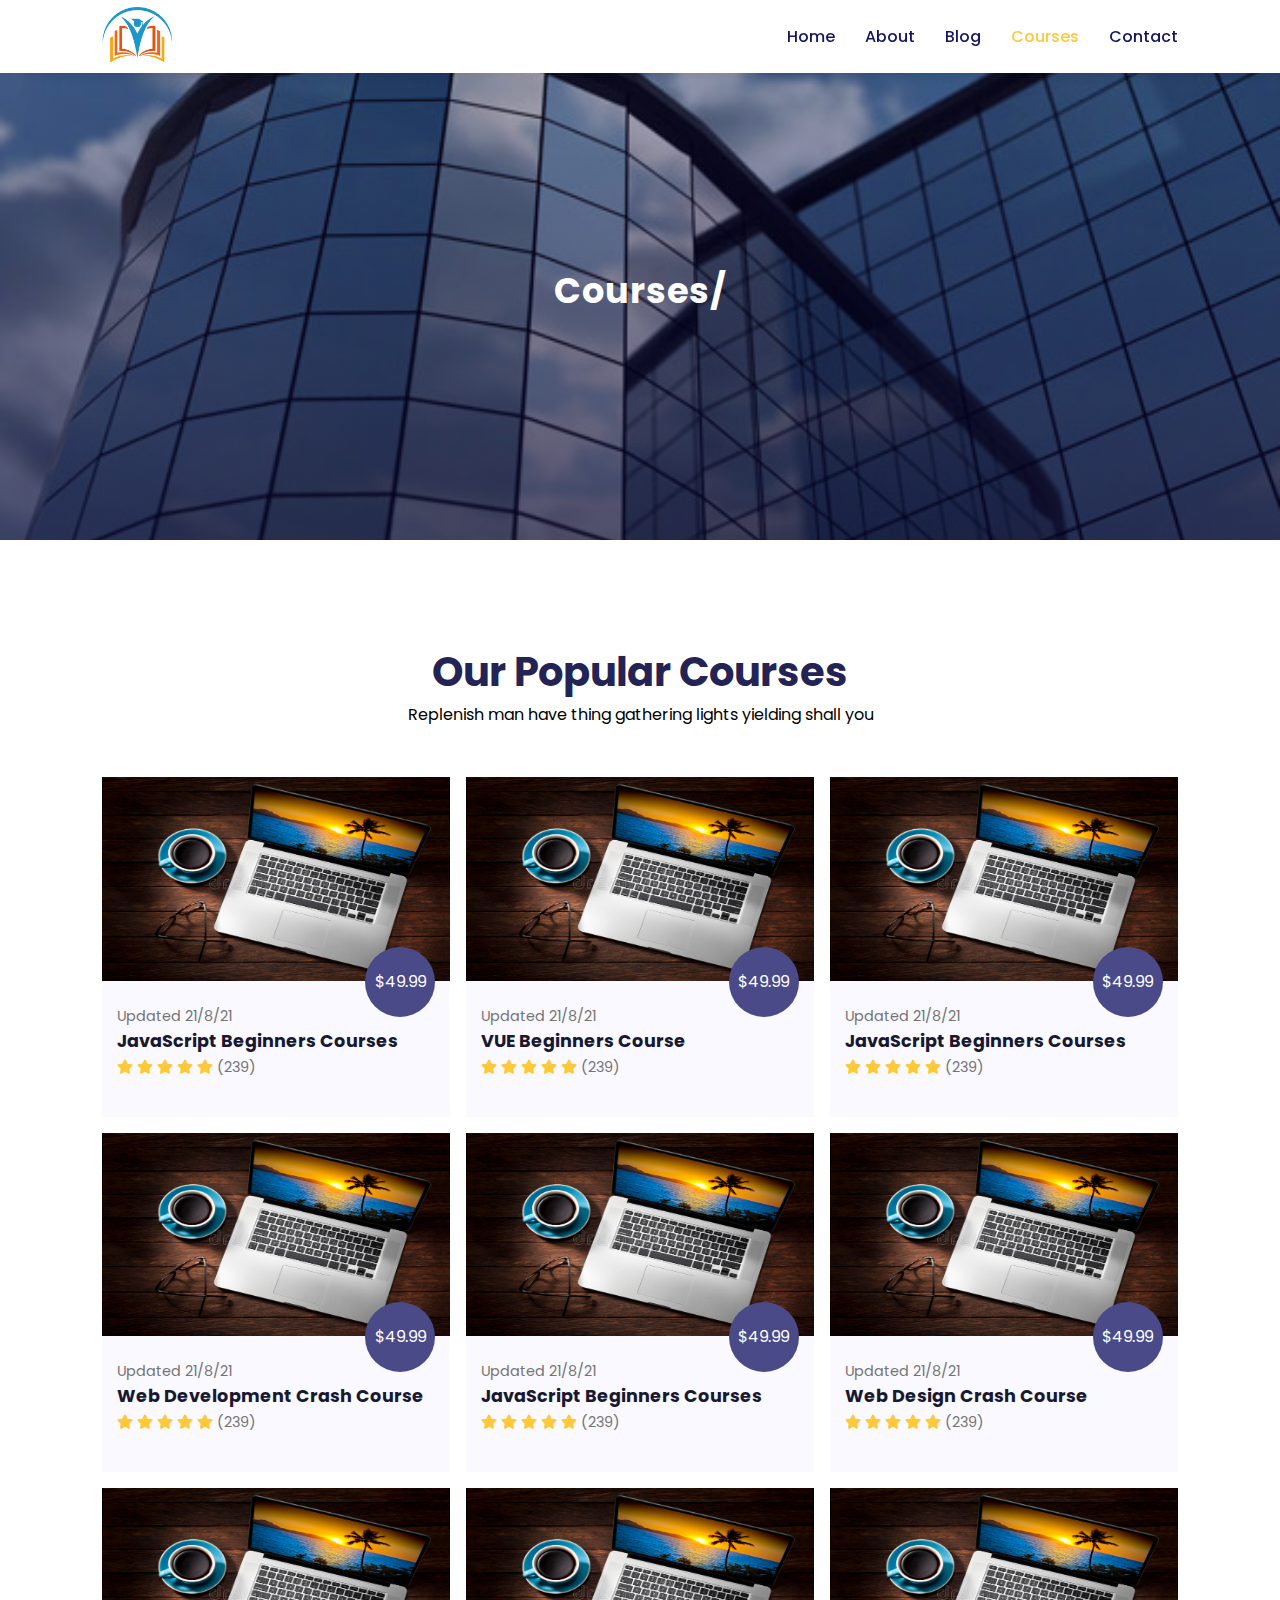
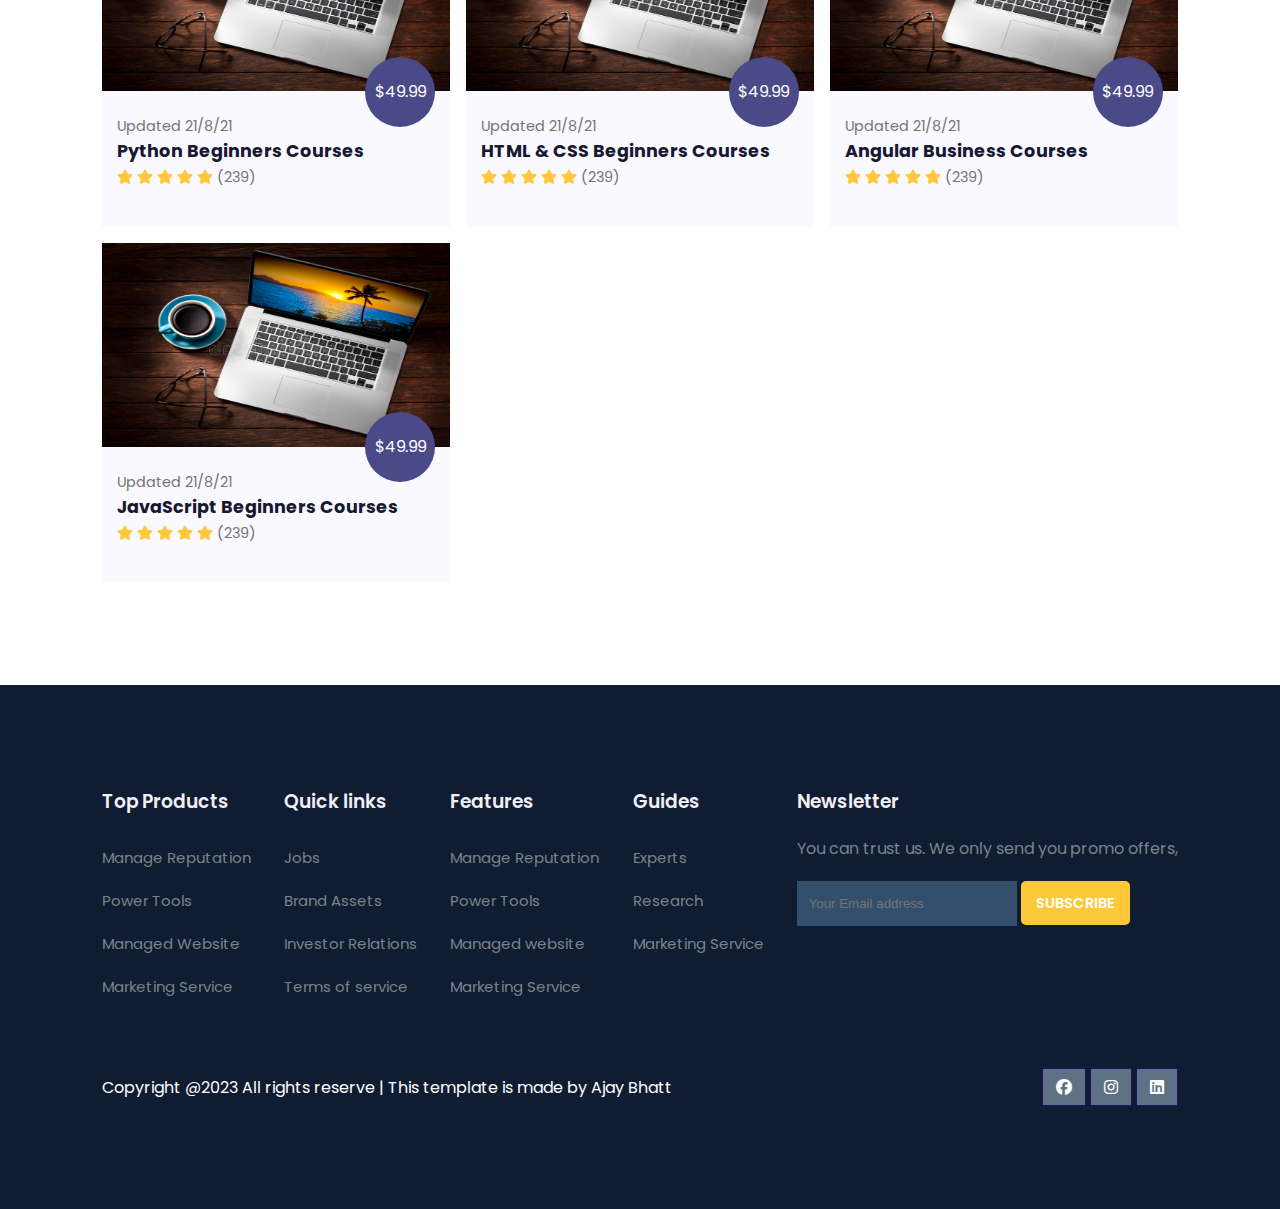
<file: courses.htm>
<!DOCTYPE html>
<html lang="en">
<head>
    <meta charset="UTF-8">
    <meta http-equiv="X-UA-Compatible" content="IE=edge">
    <meta name="viewport" content="width=device-width, initial-scale=1.0">
    <title>Education Site</title>
    <link rel="stylesheet" href="style.css">
    <link rel="stylesheet" href="https://cdnjs.cloudflare.com/ajax/libs/font-awesome/6.2.1/css/all.min.css"  />
    <link rel="stylesheet" href="mediaquerry.css">
    <script src="https://code.jquery.com/jquery-3.6.3.min.js" integrity="sha256-pvPw+upLPUjgMXY0G+8O0xUf+/Im1MZjXxxgOcBQBXU=" crossorigin="anonymous"></script>
</head>
<body>
     <nav>
        <img href="index.htm" src="img/logo.png" alt="logo">
        <div class="navigation">
            <ul>
                <i id="menu-close" class="fa-solid fa-circle-xmark"></i>
                <li><a href="index.htm">Home</a></li>
                <li><a href="about.htm">About</a></li>
                <li><a href="blog.htm">Blog</a></li>
                <li><a class="active"  href="courses.htm">Courses</a></li>
                <li><a href="contact.htm">Contact</a></li>
            </ul>
            <img src="img/menu-btn.png" id="menu-btn" alt="">
        </div>
     </nav>
   
     <section id="about-home">
        <h2>Courses/</h2>
     </section>

     <section id="course">
        <h1>Our Popular Courses</h1>
        <p>Replenish man have thing gathering lights yielding shall you</p>
        <div class="course-box">

        
       
        
            <div onclick="window.location.href='courses-inner.htm'" class="courses">
                <img src="img/course1.jpg" alt="">
                <div class="details">
                    <span>Updated 21/8/21</span>
                    <h6>JavaScript Beginners Courses </h6>
                    <div class="star">
                        <i class="fa-solid fa-star"></i>
                        <i class="fa-solid fa-star"></i>
                        <i class="fa-solid fa-star"></i>
                        <i class="fa-solid fa-star"></i>
                        <i class="fa-solid fa-star"></i>
                        <span>(239)</span>
                    </div>
                </div>
                <div class="cost">
                    $49.99
                </div>
            </div>
            <div class="courses" onclick="window.location.href='courses-inner.htm'">
                <img src="img/course1.jpg" alt="">
                <div class="details">
                    <span>Updated 21/8/21</span>
                    <h6>VUE Beginners Course </h6>
                    <div class="star">
                        <i class="fa-solid fa-star"></i>
                        <i class="fa-solid fa-star"></i>
                        <i class="fa-solid fa-star"></i>
                        <i class="fa-solid fa-star"></i>
                        <i class="fa-solid fa-star"></i>
                        <span>(239)</span>
                    </div>
                </div>
                <div class="cost">
                    $49.99
                </div>
            </div>
            <div class="courses"  onclick="window.location.href='courses-inner.htm'">
                <img src="img/course1.jpg" alt="">
                <div class="details">
                    <span>Updated 21/8/21</span>
                    <h6>JavaScript Beginners Courses </h6>
                    <div class="star">
                        <i class="fa-solid fa-star"></i>
                        <i class="fa-solid fa-star"></i>
                        <i class="fa-solid fa-star"></i>
                        <i class="fa-solid fa-star"></i>
                        <i class="fa-solid fa-star"></i>
                        <span>(239)</span>
                    </div>
                </div>
                <div class="cost">
                    $49.99
                </div>
            </div>
            <div class="courses"  onclick="window.location.href='courses-inner.htm'">
                <img src="img/course1.jpg" alt="">
                <div class="details">
                    <span>Updated 21/8/21</span>
                    <h6>Web Development Crash Course </h6>
                    <div class="star">
                        <i class="fa-solid fa-star"></i>
                        <i class="fa-solid fa-star"></i>
                        <i class="fa-solid fa-star"></i>
                        <i class="fa-solid fa-star"></i>
                        <i class="fa-solid fa-star"></i>
                        <span>(239)</span>
                    </div>
                </div>
                <div class="cost">
                    $49.99
                </div>
            </div>
            <div class="courses"  onclick="window.location.href='courses-inner.htm'">
                <img src="img/course1.jpg" alt="">
                <div class="details">
                    <span>Updated 21/8/21</span>
                    <h6>JavaScript Beginners Courses </h6>
                    <div class="star">
                        <i class="fa-solid fa-star"></i>
                        <i class="fa-solid fa-star"></i>
                        <i class="fa-solid fa-star"></i>
                        <i class="fa-solid fa-star"></i>
                        <i class="fa-solid fa-star"></i>
                        <span>(239)</span>
                    </div>
                </div>
                <div class="cost">
                    $49.99
                </div>
            </div>
            <div class="courses"  onclick="window.location.href='courses-inner.htm'">
                <img src="img/course1.jpg" alt="">
                <div class="details">
                    <span>Updated 21/8/21</span>
                    <h6>Web Design Crash Course </h6>
                    <div class="star">
                        <i class="fa-solid fa-star"></i>
                        <i class="fa-solid fa-star"></i>
                        <i class="fa-solid fa-star"></i>
                        <i class="fa-solid fa-star"></i>
                        <i class="fa-solid fa-star"></i>
                        <span>(239)</span>
                    </div>
                </div>
                <div class="cost">
                    $49.99
                </div>
            </div>
            <div class="courses"  onclick="window.location.href='courses-inner.htm'">
                <img src="img/course1.jpg" alt="">
                <div class="details">
                    <span>Updated 21/8/21</span>
                    <h6>Python Beginners Courses</h6>
                    <div class="star">
                        <i class="fa-solid fa-star"></i>
                        <i class="fa-solid fa-star"></i>
                        <i class="fa-solid fa-star"></i>
                        <i class="fa-solid fa-star"></i>
                        <i class="fa-solid fa-star"></i>
                        <span>(239)</span>
                    </div>
                </div>
                <div class="cost">
                    $49.99
                </div>
            </div>
            <div class="courses"  onclick="window.location.href='courses-inner.htm'">
                <img src="img/course1.jpg" alt="">
                <div class="details">
                    <span>Updated 21/8/21</span>
                    <h6>HTML & CSS Beginners Courses  </h6>
                    <div class="star">
                        <i class="fa-solid fa-star"></i>
                        <i class="fa-solid fa-star"></i>
                        <i class="fa-solid fa-star"></i>
                        <i class="fa-solid fa-star"></i>
                        <i class="fa-solid fa-star"></i>
                        <span>(239)</span>
                    </div>
                </div>
                <div class="cost">
                    $49.99
                </div>
            </div>
            <div class="courses"  onclick="window.location.href='courses-inner.htm'">
                <img src="img/course1.jpg" alt="">
                <div class="details">
                    <span>Updated 21/8/21</span>
                    <h6>Angular Business Courses </h6>
                    <div class="star">
                        <i class="fa-solid fa-star"></i>
                        <i class="fa-solid fa-star"></i>
                        <i class="fa-solid fa-star"></i>
                        <i class="fa-solid fa-star"></i>
                        <i class="fa-solid fa-star"></i>
                        <span>(239)</span>
                    </div>
                </div>
                <div class="cost">
                    $49.99
                </div>
            
            </div>
            <div class="courses"  onclick="window.location.href='courses-inner.htm'">
                <img src="img/course1.jpg" alt="">
                <div class="details">
                    <span>Updated 21/8/21</span>
                    <h6>JavaScript Beginners Courses </h6>
                    <div class="star">
                        <i class="fa-solid fa-star"></i>
                        <i class="fa-solid fa-star"></i>
                        <i class="fa-solid fa-star"></i>
                        <i class="fa-solid fa-star"></i>
                        <i class="fa-solid fa-star"></i>
                        <span>(239)</span>
                    </div>
                </div>
                <div class="cost">
                    $49.99
                </div>
            </div>
        </div>
     </section>
   

     <footer>
        <div class="footer-col">
            <h3>Top Products</h3>
            <li>Manage Reputation</li>
            <li>Power Tools</li>
            <li>Managed Website</li>
            <li>Marketing Service</li>
        </div>
        <div class="footer-col">
            <h3>Quick links</h3>
            <li>Jobs</li>
            <li>Brand Assets</li>
            <li>Investor Relations</li>
            <li>Terms of service</li>
            
        </div>
        <div class="footer-col">
            <h3>Features</h3>
            <li>Manage Reputation</li>
            <li>Power Tools</li>
            <li>Managed website</li>
            <li>Marketing Service</li>
           
        </div>
        <div class="footer-col">
            <h3>Guides</h3>
            <li>Experts</li>
            <li>Research</li>
            <li>Marketing Service</li>

        </div>
        <div class="footer-col">
            <h3>Newsletter</h3>
            <p>You can trust us. We only send you promo offers,</p>
            <div class="subscribe">
                <input type="text" placeholder="Your Email address">
                <a href="#" class="yellow">SUBSCRIBE</a>
            </div>
        </div>
        <div class="copyright">
            <p>Copyright @2023 All rights reserve | This template is made by Ajay Bhatt</p>
            <div class="pro-links">
                <i class="fa-brands fa-facebook"></i>
                <i class="fa-brands fa-instagram"></i>
                <i class="fa-brands fa-linkedin"></i>
            </div>
        </div>
     </footer>
</body>
<script>
    $('#menu-btn').click(function(){
        $('nav .navigation ul').addClass('active')
    });

    $('#menu-close').click(function(){
      $('nav .navigation ul').removeClass('active')
    })
</script>

</html>
</file>
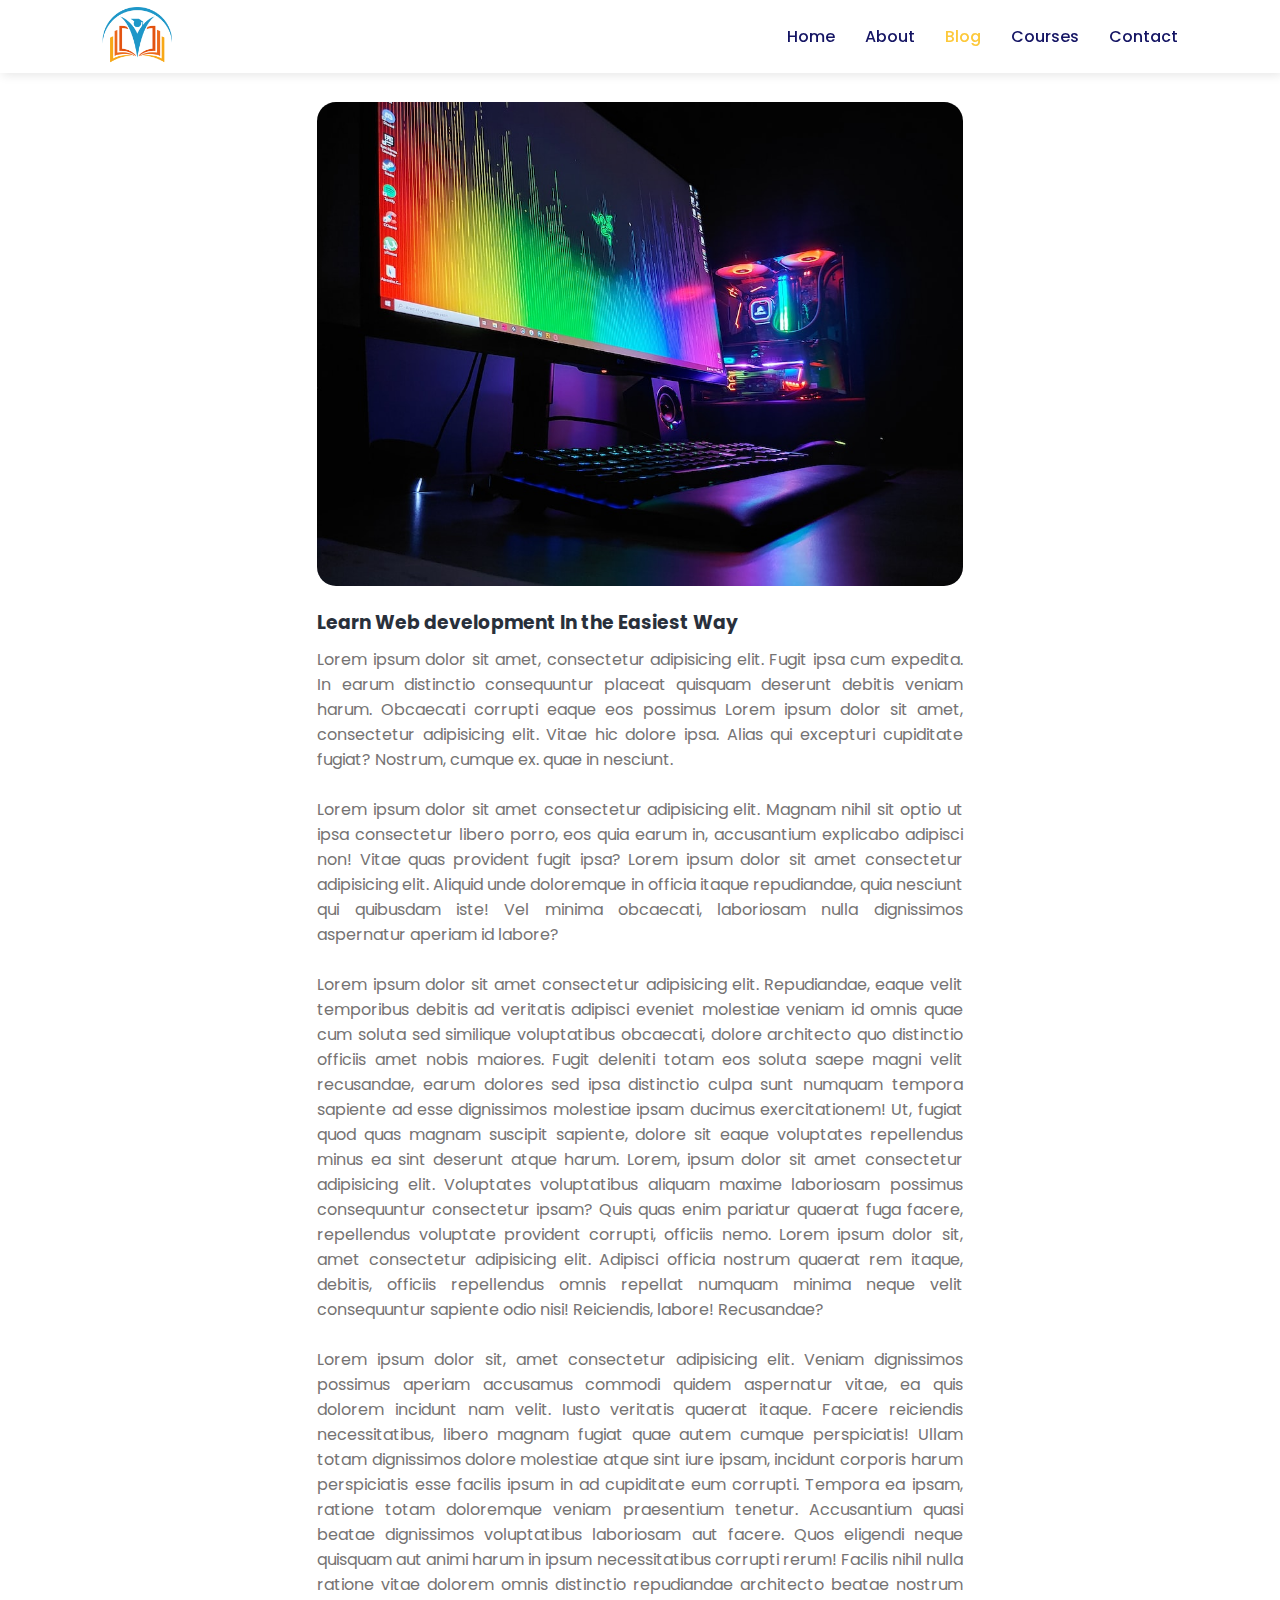
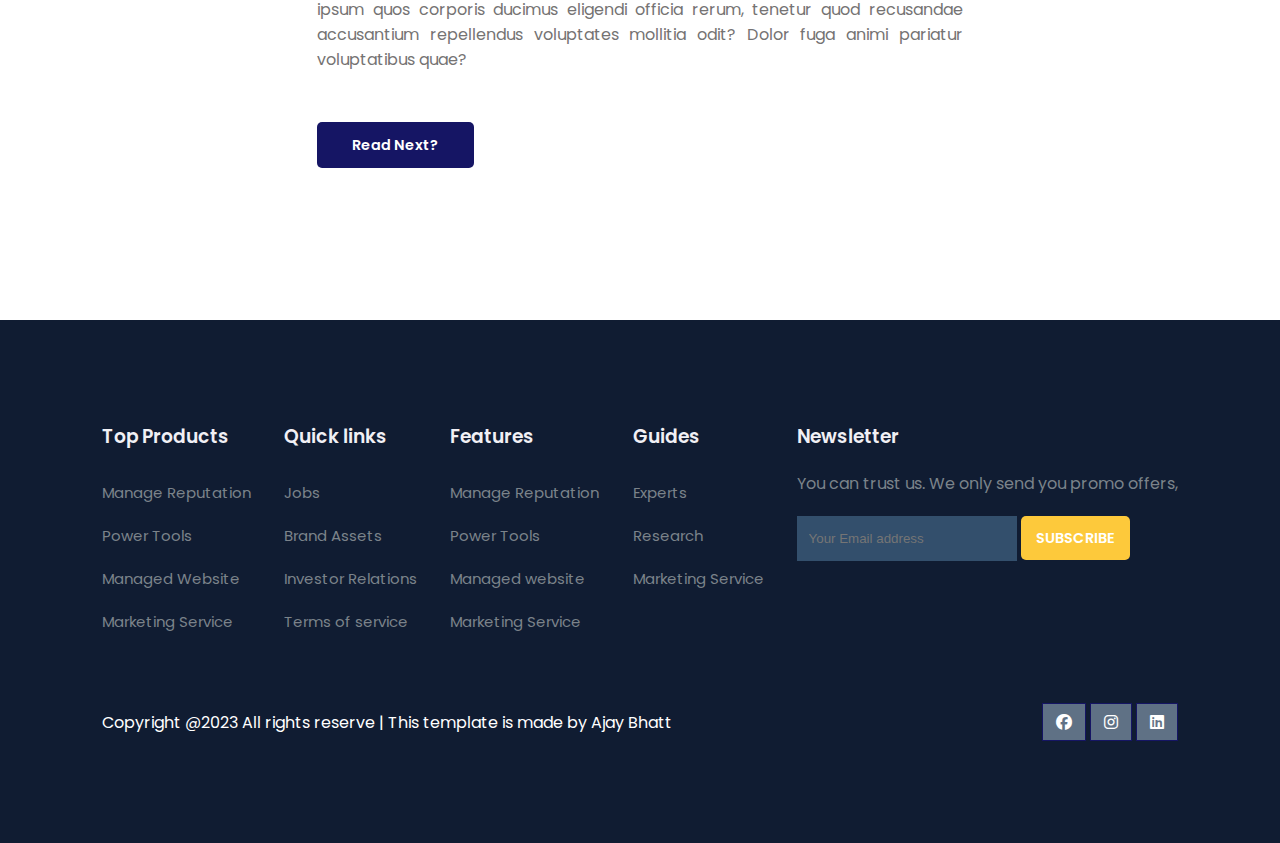
<file: post.htm>
<!DOCTYPE html>
<html lang="en">
<head>
    <meta charset="UTF-8">
    <meta http-equiv="X-UA-Compatible" content="IE=edge">
    <meta name="viewport" content="width=device-width, initial-scale=1.0">
    <title>Education Site</title>
    <link rel="stylesheet" href="style.css">
    <link rel="stylesheet" href="https://cdnjs.cloudflare.com/ajax/libs/font-awesome/6.2.1/css/all.min.css"  />
    <link rel="stylesheet" href="mediaquerry.css">
    <script src="https://code.jquery.com/jquery-3.6.3.min.js" integrity="sha256-pvPw+upLPUjgMXY0G+8O0xUf+/Im1MZjXxxgOcBQBXU=" crossorigin="anonymous"></script>
</head>
<body>
     <nav>
        <img href="index.htm" src="img/logo.png" alt="logo">
        <div class="navigation">
            <ul>
                <i id="menu-close" class="fa-solid fa-circle-xmark"></i>
                <li><a href="index.htm">Home</a></li>
                <li><a href="about.htm">About</a></li>
                <li><a class="active" href="blog.htm">Blog</a></li>
                <li><a href="courses.htm">Courses</a></li>
                <li><a href="contact.htm">Contact</a></li>
            </ul>
            <img src="img/menu-btn.png" id="menu-btn" alt="">
        </div>
     </nav>
   
   
     <section id="blog-container">
        <div class="blogs blogpost">
            <div class="post ">
                <img src="img/blog1.jfif" alt="">
                <h3>Learn Web development In the Easiest Way</h3>
                <p>Lorem ipsum dolor sit amet, consectetur adipisicing elit. Fugit ipsa cum expedita. In earum distinctio consequuntur placeat quisquam deserunt debitis veniam harum. Obcaecati corrupti eaque eos possimus Lorem ipsum dolor sit amet, consectetur adipisicing elit. Vitae hic dolore ipsa. Alias qui excepturi cupiditate fugiat? Nostrum, cumque ex. quae in nesciunt.
                    <br><br>
                   Lorem ipsum dolor sit amet consectetur adipisicing elit. Magnam nihil sit optio ut ipsa consectetur libero porro, eos quia earum in, accusantium explicabo adipisci non! Vitae quas provident fugit ipsa? Lorem ipsum dolor sit amet consectetur adipisicing elit. Aliquid unde doloremque in officia itaque repudiandae, quia nesciunt qui quibusdam iste! Vel minima obcaecati, laboriosam nulla dignissimos aspernatur aperiam id labore?
                   <br><br>Lorem ipsum dolor sit amet consectetur adipisicing elit. Repudiandae, eaque velit temporibus debitis ad veritatis adipisci eveniet molestiae veniam id omnis quae cum soluta sed similique voluptatibus obcaecati, dolore architecto quo distinctio officiis amet nobis maiores. Fugit deleniti totam eos soluta saepe magni velit recusandae, earum dolores sed ipsa distinctio culpa sunt numquam tempora sapiente ad esse dignissimos molestiae ipsam ducimus exercitationem! Ut, fugiat quod quas magnam suscipit sapiente, dolore sit eaque voluptates repellendus minus ea sint deserunt atque harum. Lorem, ipsum dolor sit amet consectetur adipisicing elit. Voluptates voluptatibus aliquam maxime laboriosam possimus consequuntur consectetur ipsam? Quis quas enim pariatur quaerat fuga facere, repellendus voluptate provident corrupti, officiis nemo. Lorem ipsum dolor sit, amet consectetur adipisicing elit. Adipisci officia nostrum quaerat rem itaque, debitis, officiis repellendus omnis repellat numquam minima neque velit consequuntur sapiente odio nisi! Reiciendis, labore! Recusandae?
                   <br><br>Lorem ipsum dolor sit, amet consectetur adipisicing elit. Veniam dignissimos possimus aperiam accusamus commodi quidem aspernatur vitae, ea quis dolorem incidunt nam velit. Iusto veritatis quaerat itaque. Facere reiciendis necessitatibus, libero magnam fugiat quae autem cumque perspiciatis! Ullam totam dignissimos dolore molestiae atque sint iure ipsam, incidunt corporis harum perspiciatis esse facilis ipsum in ad cupiditate eum corrupti. Tempora ea ipsam, ratione totam doloremque veniam praesentium tenetur. Accusantium quasi beatae dignissimos voluptatibus laboriosam aut facere. Quos eligendi neque quisquam aut animi harum in ipsum necessitatibus corrupti rerum! Facilis nihil nulla ratione vitae dolorem omnis distinctio repudiandae architecto beatae nostrum ipsum quos corporis ducimus eligendi officia rerum, tenetur quod recusandae accusantium repellendus voluptates mollitia odit? Dolor fuga animi pariatur voluptatibus quae?
                </p>
                <a href="#">Read Next?</a>
            </div>
        </div>
    </section>

     <footer>
        <div class="footer-col">
            <h3>Top Products</h3>
            <li>Manage Reputation</li>
            <li>Power Tools</li>
            <li>Managed Website</li>
            <li>Marketing Service</li>
        </div>
        <div class="footer-col">
            <h3>Quick links</h3>
            <li>Jobs</li>
            <li>Brand Assets</li>
            <li>Investor Relations</li>
            <li>Terms of service</li>
            
        </div>
        <div class="footer-col">
            <h3>Features</h3>
            <li>Manage Reputation</li>
            <li>Power Tools</li>
            <li>Managed website</li>
            <li>Marketing Service</li>
           
        </div>
        <div class="footer-col">
            <h3>Guides</h3>
            <li>Experts</li>
            <li>Research</li>
            <li>Marketing Service</li>

        </div>
        <div class="footer-col">
            <h3>Newsletter</h3>
            <p>You can trust us. We only send you promo offers,</p>
            <div class="subscribe">
                <input type="text" placeholder="Your Email address">
                <a href="#" class="yellow">SUBSCRIBE</a>
            </div>
        </div>
        <div class="copyright">
            <p>Copyright @2023 All rights reserve | This template is made by Ajay Bhatt</p>
            <div class="pro-links">
                <i class="fa-brands fa-facebook"></i>
                <i class="fa-brands fa-instagram"></i>
                <i class="fa-brands fa-linkedin"></i>
            </div>
        </div>
     </footer>
</body>
<script>
    $('#menu-btn').click(function(){
        $('nav .navigation ul').addClass('active')
    });

    $('#menu-close').click(function(){
      $('nav .navigation ul').removeClass('active')
    })
</script>

</html>
</file>
<file: style.css>
@import url('https://fonts.googleapis.com/css2?family=Barlow+Condensed:wght@100&family=League+Spartan&family=Poppins&display=swap');

*{
    margin: 0;
    padding: 0;
    box-sizing: border-box;
}

body{
    font-family: 'poppins', sans-serif;
}

h1{
  font-size: 2.5rem;
  font-weight: 700;
  color:rgb(35,35, 85);
}
span{
    font-size: .9rem;
    color:#757373;
}
h6{
    font-size: 1.1rem;
    color:rgb(24,24,49);
}


  /* ****** navigation****** */
nav{
    z-index: 99;
    position: fixed;
    background-color: #fff;
    width:100%;
  display: flex;
  justify-content: space-between;
  padding:0.1vw 8vw;
  align-items: center;
  box-shadow: 2px 2px 10px rgba(0,0,0,.1);
}
nav img{
    cursor: pointer;
    width:70px
}
nav .navigation{
  display: flex;
  /* align-items: center; */
}

#menu-btn{
    width:40px;
    height:40px;
    display:none;
}
#menu-close{
    display: none
}
nav .navigation ul{
    display: flex;
    justify-content: flex-end;
    align-items: center;
}
nav .navigation ul li{
    list-style: none;
    margin-left: 30px;
}
nav .navigation ul li a{
    text-decoration: none;
    color:rgb(21,21,100);
    font-size: 16px;
    font-weight: 500;
    transition:0.3s ease;
}
nav .navigation ul li a.active,
nav .navigation ul li a:hover{
    color:#fdc93b;
}

/* ****home**** */

#home{
    background: linear-gradient(rgba(9,5,54,0.3),rgba(5,4,46,0.7)),url(img/hero.jpg);
    width:100%;
    height:100vh;
    background-position:center;
    background-size:cover;
    display: flex;
    flex-direction: column;
    align-items: center;
    justify-content: center;
    padding-top: 40px;
    text-align: center;
}
#home h2{
    color:#fff;
    font-size: 2.2rem;
    letter-spacing: 1px;
}
#home P{
    width:50%;
    color:#fff;
    font-size: 0.9rem;
    line-height: 25px;
    letter-spacing: 1px;
}
#home .btn{
    margin-top: 30px;
}
#home a{
    text-decoration: none;
    font-size: 0.9rem;
    padding:13px 35px;
    background-color: #fff;
    font-weight: 600;
    border-radius: 5px;
    transition: 0.4s ease;
}
#home a.blue{
    color:#fff;
    background-color: rgb(21,21,100);
}
#home a.blue:hover{
    color:rgb(21,21,100);
    background-color: #fff;

}
#home a.yellow{
    color:#fff;
    background-color: #fdc93b;
}
#home a.yellow:hover{
    color:#fdc93b;
    background-color:#fff;
}

    /* ****feature*** */
#features{
    padding:5vw 8vw 2vw 8vw;
    text-align: center;
}
#features .fea-base{
    display: grid;
    grid-template-columns: repeat(auto-fit,minmax(320px,1fr));
    grid-gap:1rem;
    margin-top: 50px;   
}
#features .fea-box{
    background:#f9f9ff;
    text-align:start;
    padding: 10px;
}
#features .fea-box i{
    color:rgb(44,44,80);
    font-size: 2.3rem;
}
#features .fea-box h3{
    font-size: 1.2rem;
    font-weight: 600;
    color:rgb(46,46,59);
    padding:13px 0 7px 0;
}
#features .fea-box p{
    color:rgb(70,70,87);
    font-size: 1rem;
    font-weight: 400;
    color:rgb(70,70,87);
}


/* *****course***** */

#course{
    padding:8vw 8vw 8vw 8vw;
    text-align: center;
}
#course .course-box{
    display: grid;
    grid-template-columns: repeat(auto-fit,minmax(320px,1fr));
    grid-gap: 1rem;
    margin-top: 50px ;
}
#course .courses{
    text-align: start;
    background-color: #f9f9ff;
    height:100%;
    position: relative;
    cursor: pointer;
}
#course .courses img{
    width:100%;
    height:60%;
    background-size: cover;
    background-position: center;

}
#course .courses .details{
    padding:15px 15px 0 15px;
}
#course .courses .details i{
    color:#fdc93b;
    font-size: .9rem;
}
#course .courses .cost{
    background-color: rgb(74,74,136);
    color:#fff;
    line-height: 70px;
    width: 70px;
    height:70px;
    text-align: center;
    border-radius: 50%;
    position: absolute;
    right:15px;
    bottom:100px;
}


/* ******registration***** */
#registration{
    padding:6vw 8vw 6vw 8vw;
    background:linear-gradient(rgba(60, 45, 45, 0.7),rgba(18, 20, 46, 0.493)), url(img/register1.jpg);
    background-position: center;
    background-size: cover;
    width:100%;
    height:100%;
    display: flex;
    justify-content: space-between;
    align-items: center;
}

#registration .reminder{
    color:#fff;
}
#registration .reminder h1{
    color:#fff;
}
#registration .reminder .time{
    display: flex;
    margin-top: 40px;
}
#registration .reminder .time .date{
    text-align:center;
    padding:13px 33px;
    background-color: rgba(255,255,255,0.25);
    backdrop-filter:blur(4px);
    box-shadow: 0 8px 32px 0 rgba(31,38,135,0.37s);
    border-radius: 5px;
    margin:0 5px 10px 5px;
    border:1px solid rgba(255,255,255,0.18);
}

#registration .form{
    background-color: #fff;
    border-radius: 8px;
    display: flex;
    flex-direction: column;
    padding: 40px;
    box-shadow: 0 8px 32px 0 rgba(31,38,135,0.37);

}
#registration .form input{
    padding: 15px 10px;
    margin:15px 0;
    border:1px solid rgb(84,40 ,241);
    outline:none;
}
#registration .form input::placeholder{
    color:#413c3c;
    font-weight: 500;
    font-size: 0.9rem;
}
#registration .form a.yellow{
    color:#fff;
    background-color: #fdc93b;
    text-decoration: none;
    font-size: 0.9rem;
    padding:13px 35px;
    font-weight: 600;
    border-radius: 5px;
    transition: 0.4s ease;
}
#registration .form a.yellow:hover{
    color:#fdc93b;
    background-color:#fff;
    border:1px solid #fdc93b;;
}
.form .btn{
    margin-top: 20px;
}

/* *****Experts**** */

#experts{
    padding: 8vw;
    text-align: center;
}
#experts .expert-box{
    display: grid;

    grid-template-columns: repeat(auto-fit,minmax(250px,1fr));

    grid-gap: 1rem;
    margin-top:50px;
}
#experts .expert-box .profile{
    background-color: #fafaf1;
    padding:30px 10px;
}
#experts .expert-box .profile img{
    width:200px;
    height:200px;
     border-radius: 50%;
}
.pro-links{
    margin-top: 10px;
}
.pro-links i{
    padding:10px 13px;
    border:1px solid rgb(21,21,100);
    cursor:pointer;
    transition: 0.3s ease;
}
.pro-links i:hover{
    background:rgb(21,21,100);
    color:#fff;
    /* border:1px solid rgb(21,21,100); */
    cursor: pointer;
    
}


/* (((((Footer))))) */
footer{
    padding:8vw;
    background-color: #101c32;
    display: flex;
    align-items: flex-start;
    justify-content: space-between;
    flex-wrap: wrap;

}

footer .footer-col{
    padding-bottom: 40px;

}
footer .footer-col h3{
    color:rgb(241,240,245);
    font-weight: 600;
    padding-bottom: 20px;
}
footer .footer-col li{
    list-style: none;
    color: #7b838a;
    list-style: none;
    color:#7b838a;
    padding:10px 0;
    font-size: 15px;
    cursor: pointer;
    transition:0.3s ease;
}
footer li:hover{
    color:rgb(241,240,245);

}
footer p{
    color:#7b838a;
}
footer .subscribe {
    margin-top: 20px;
}
footer input{
    width: 220px;
    padding:15px 12px;
    background-color: #334f6c;
    border:none;
    outline: none;
    color:#fff;
}
footer .subscribe a{
    text-decoration: none;
    font-size: 0.9rem;
    padding:12px 15px;
    background-color: #fff;
    font-weight: 600;
    border-radius: 5px;
    transition: 0.4s ease;
}
footer a.yellow{
    color:#fff;
    background-color: #fdc93b;
}
footer a.yellow:hover{
    color:#fdc93b;
    background-color:#fff;
}
footer .copyright{
    display: flex;
    align-items: center;
    justify-content: space-between;
    width:100%;
    margin-top: 20px;
    flex-wrap: wrap;
}

Footer .copyright p{
    color:#fff;
}

footer   .pro-links{
    margin-top: 0px;
}
footer   .pro-links i{
   background-color: #5f7185;
   color:#fff;
}
footer  .pro-links i:hover{
    background:#fdc93b;
    color:#2c2c2c;
    /* border:1px solid rgb(21,21,100); */
    cursor: pointer;
}

/* ******about****** */
#about-home{
    background: linear-gradient(rgba(9,5,54,0.3),rgba(5,4,46,0.7)),url(img/about-home.jpg);
    width:100%;
    height:60vh;
    background-position:center;
    background-size:cover;
    display: flex;
    flex-direction: column;
    align-items: center;
    justify-content: center;
    padding-top: 40px;
    text-align: center;
}
#about-home h2{
    color:#fff;
    font-size: 2.2rem;
    letter-spacing: 1px;
}

#about-container{
    display: flex;
    align-items: center;
    padding: 8vw 8vw 2vw 8vw;
}
#about-container .about-img{
    width:60%;
    padding-right:60px;

}
#about-container .about-img img{
    width:100%;
}
#about-container .about-text{
  width:40%
}
#about-container .about-text h2{
    color:#29303b;
    padding-bottom:15px;
}
#about-container .about-text p{
    color:#686f7a;
    font-weight: 300;
}
#about-container .about-text .about-fe{
    display: flex;
    justify-content: space-between;
    align-items:flex-start;
    margin-top:30px
}
#about-container .about-text .about-fe img{
    width:50px;
    background-size: cover;
    background-position: center;
    margin-right:20px;

}
#about-container .about-text .about-fe .fe-text{
    width:90%;
}

#about-container .about-text .about-fe .fe-text h5{
    font-size: 16px;
    color:#29303b;
}

#trust{
    text-align: center;
    padding: 8vw;
}
#trust .trust-img{
    display: flex;
    align-items: center;
    justify-content: space-between;
    margin-top: 60px;
}
#trust .trust-img img{
    width:90px
}

/* *****blog**** */

#blog-container{
    display: flex;
    align-items: flex-start;
    justify-content: space-between;
    padding:8vw;
}
#blog-container .blogs{
    width:60%;
}
#blog-container .blogs img{
    width:100%;
    border-radius: 19px;
}
#blog-container .blogs .post{
    padding-bottom: 60px;
}
#blog-container .blogs .post h3{
    color:#29303b;
    padding:15px 0 10px 0;
}
#blog-container .blogs .post p{
    color:#757373;
    padding-bottom: 20px;
}
#blog-container .blogs .post a{
    text-decoration: none;
    font-size: 0.9rem;
    padding:13px 35px;
    background-color: rgb(21,21,100);
    color:#fff;
    border-radius: 5px;
    font-weight: 600;
}

#blog-container .cate{
   width:30%;
}
#blog-container .cate h2{
    padding-bottom: 7px;

}
#blog-container .cate a{
    text-decoration: none;
    color:#757573;
    font-weight: 500;
    line-height: 45px;
}

/* post  */
#blog-container .blogpost{
    width:60%;
    margin:0 auto;
   
}

#blog-container .blogpost p{
    
    text-align: justify;
    padding-bottom: 60px !important;
}

/* Course-inner  */

#course-inner{
    display: flex;
    justify-content: space-between;
    align-items: flex-start;
    padding:8vw;
}
#course-inner h3{
    padding: 35px 0 25px 0;
    color:#29303b
}
#course-inner p{
    color:#64626e;
}
#course-inner hr{
    height: 1px;
    background-color: rgba(236,226, 229,0.5);
    margin-top: 40px;
}

#course-inner .overview{
    width:70%;
}
#course-inner .overview .course-img{
    width:100%;
    height: 60vh;
    object-fit: cover;
    border-radius: 20px;
    margin-bottom: 20px;
}
#course-inner .overview .course-head{
    display: flex;
    align-items: flex-start;
    justify-content: space-between;
}
#course-inner .overview .course-head .c-name{
    width: 70%;
}
#course-inner .overview .course-head .c-name h2{
    color:#29303b;
}
#course-inner .overview .course-head .c-name .star {
  margin:6px 0;
}
#course-inner .overview .course-head .c-name .star i{
    color:#fdc93b;
    font-size: 0.9rem ;
}

#course-inner .overview .course-head .c-name p{
    font-size: 15px;
}

#course-inner .overview .course-head span{
    padding:16px 20px;
    border-radius: 5px;
    color:#5838fc;
    font-size: 24px;
    font-weight: 700;
    background-color: rgba(88,56,252,0.1);
}
#course-inner p{
    font-size: 15px;
    padding-bottom: 15px;
}
#course-inner .learn p i{
    color:#654ce4;
    font-weight: 700;
    margin-right: 20px;
}
#course-inner .tutor{
  display: flex;

}
#course-inner .tutor img{
    width: 70px;
    height:70px;
    border-radius: 50%;
    margin-right: 20px;
}
#course-inner .tutor h5{
    font-size: 15px;
}
#course-inner .enroll{
    width:300px;
    padding:0 30px 30px 30px;
    border-radius: 11px;
    box-shadow: 0px 20px 40px 0 rgb(11 2 55 /8%);
}
#course-inner .enroll h3{
    padding-bottom: 10px;
}

#course-inner .enroll p{
    font-size: 15px;
    color:15px;
    color:#64625e;
}
#course-inner .enroll p i{
    color:#654ce4;
    /* font-weight: 500; */
    margin-right: 20px;
    width: 16px;
    height: 16px;
    line-height: 16px;
    text-align:center;
}
#course-inner .enroll .enroll-btn{
    padding:25px 0 20px 0;
    margin: auto;
    text-align: center;
}
#course-inner .enroll .enroll-btn a{
    text-decoration: none;
    font-size: 0.8rem;
    padding:13px 45px;
    border-radius: 5px;
    font-weight: 600;
    color:#fff;
    background-color: rgb(50,50,136);
}

/* contact */

#contact{
    padding:8vw;
    display: flex;
    justify-content: space-between;
    align-items: flex-start;
}
#contact .getin{
    width:350px
}
#contact .getin h2{
    color:#2c234d;
    font-size: 30px;
    line-height: 0.8;
    font-weight: 800;
    margin-bottom: 16px;
}
#contact .getin p{
    color:#687875;
    line-height: 24px;
    font-weight: 800;
    margin-bottom: 30px;
    padding-bottom: 30px;
}
#contact .getin h3{
    color:#2c234d;
    font-size: 15px;
    line-height: 26px;
    font-weight: 800;
    margin-bottom: 15px;
}
#contact .getin .getin-details div{
    display: flex;
}
#contact .getin .getin-details div .get{
    font-size: 16px;
    line-height: 22px;
    color:#5838fc;
    margin-right: 20px;

}

#contact .getin .getin-details div p{
    font-size: 14px;
    border-bottom: none;
    line-height: 22px;
    margin-bottom: 15px;
}
#contact .getin .getin-details .pro-links i{
    margin-right: 8px;
}

#contact .form{
    width:60%;
    background-color: #f7f6fa;
    padding:40px;
    border-radius: 10px;
}
#contact .form h4{
    font-size: 24px;
    color:#2c234d;
    line-height: 30px;
    margin-bottom: 8px;

}

#contact .form p{
    color:#687875;
    line-height: 24px;
  
    padding-bottom: 30px;
}

#contact .form .form-row{
    display: flex;
    justify-content: space-between;
    width: 100%;;
}
#contact .form .form-row input{
    width:48%;
    font-weight: 14px;
    font-weight: 400;
    border-radius: 3px;
    border:none;
    background-color:#fff;
    color:#7e7c87;
    outline: none;
    padding:20px 30px;
    margin-bottom: 20px;

}
#contact .form .form-col input,
#contact .form .form-col textarea
    {
    width:48%;
    font-weight: 14px;
    font-weight: 400;
    border-radius: 3px;
    border:none;
    background-color:#fff;
    color:#7e7c87;
    outline: none;
    padding:20px 30px;
    margin-bottom: 20px;

}
#contact .form  button{
    font-size: 0.9rem;
    padding:13px 25px;
    background:rgb(21,21,100);
    border-radius: 5px;
    outline: none;
    border:none;
    font-weight: 600;
    cursor: pointer;
    color:#fff;
}
#map{
    width:100%;
    height: 70vh;
}
#map iframe{
    width:100%;
    height: 100%;
}
</file>
<file: mediaquerry.css>
@media(max-width:882px){
    nav {
        padding: 15px 20px;

    }
    #menu-btn{
        display: initial;
       
    }
    #menu-close{
        display: initial;;
        padding: 30px 0 20px 20px;
        font-size: 1.6rem;
        color:#fff;
    }
    nav .navigation ul {
        flex-direction: column;
        justify-content: flex-start;
        align-items: flex-start;
        position: absolute;
        top:0;
        right: -220px;;
        width: 220px;
        height: 100vh;
        background-color: rgba(17,20,104,0.45);
        backdrop-filter: blur(4.5px);
        border: 1px solid rgba(255,255,255,0.18);
        transition: ease 0.3s;
    }
    nav .navigation ul.active {
        right:0;
    }

    nav .navigation ul li {
        margin-left: 0px;
        padding:20px 0 20px 40px
    }
    nav .navigation ul li a{
        color:#fff;
    }


    /* ****hero**** */
    #home {
     padding-top: 0;
    }
    #home P {
        width: 90%;
    }
    #features {
        padding: 8vw 4vw 0 4vw;
    }
    #course {
        padding: 8vw 4vw 0vw 4vw;

    }
    #registration{
        margin-top:8vw;
        padding:6vw 4vw 6vw 4vw;
    }
    #registration .reminder .time {
        flex-wrap: wrap;
    }
    #experts{
        padding: 8vw 8vw 4vw 8vw;
    }
    footer   .pro-links {
        margin-top: 20px;
    }
    /* ***about*** */
    #about-container {
        padding: 8vw 4vw 2vw 4vw;
    }
    #about-container .about-img {
        padding-right: 30px;
    }
    #trust .trust-img img {
        width: 50px;
    }
    #about-container{
        flex-direction: column-reverse;
    }
    #about-container .about-img {
        width: 100%;
        padding-right: 0px;
    }
    #about-container .about-text {
        width: 100%;
        padding-bottom:20px;
    }
    #trust .trust-img {
        display: flex;
        flex-wrap: wrap;
        align-items: center;
        justify-content: center;
        margin-top: 30px;
    }
    #trust .trust-img img {
        width: 60px;
        margin: 10px 15px;
        height: auto;
    }

    /* blog */

    #blog-container {
        padding: 8vw 4vw;
    }
   /* ***post *** */
   #blog-container .blogpost{
    width:100%;
    margin-top:50px;
   }
   #blog-container .blogpost img{
    width:100%;
    height: 50vh;
    object-fit: cover;
   }

   /* course-inner */
   #course-inner {
    flex-direction: column;
    justify-content: center;
    align-items: flex-start;
    padding: 8vw 4vw;
   }
   #course-inner .overview {
    width: 100%;
   }
   #course-inner .overview .course-img {

    height: 100%;
    
   }
   #course-inner .enroll {
   margin-top: 25px;
   }
  #contact{
    margin-top: 25px;
  }

}
@media(max-width:475px){
    #registration {
        flex-direction: column;
        justify-content: center;
        align-items: center;
    }
    #registration .reminder .time {
        display: flex;
        justify-content: center;
        align-items: center;
        flex-wrap: wrap;
        margin: 20px 0;
    }
    footer input {
        margin-bottom: 20px;
    }

    /* blog  */
    #blog-container {
      flex-direction: column;
    }
    #blog-container .blogs {
        width: 100%;
    }
    #blog-container .cate {
        width: 100%;
    }
    #blog-container .blogpost{
        width:100%;
        margin-top: 70px;
    }
    #blog-container .blogpost img{
        width:100%;
        height: 50vh;
        object-fit: cover;
    }

    /* course-inner */
    #course-inner .overview .course-head .c-name {
        width: 50%;
    }
    #course-inner .overview .course-head .c-name h2 {
      font-size: 22px;
    }
    #course-inner .overview .course-head span {
    font-size: 22px;
    }
    #course-inner .enroll {
        width: 300px;
        padding: 0 30px 30px 30px;
        border-radius: 11px;
        box-shadow: 0px 20px 40px 0 rgb(11 2 55 /8%);
    }
    #course-inner .enroll {
        width: 100%;
    }

    /* contact  */
    #contact {
        padding: 8vw 4vw;
        flex-direction: column;
        align-items: flex-start;
        justify-content: flex-start;
    }
    #contact .getin {
        width: 100% ;
        margin-bottom: 30px;
    }
    #contact .form {
        width: 100%;
        background-color: #f7f6fa;
        padding: 40px 30px;
        border-radius: 10px;
    }
    #contact .form .form-row {
        display: flex;
        flex-direction: column;
        justify-content: space-between;
        width: 100%;
    }
    #contact .form .form-row input{
        width:100%;
    }
    #contact .form .form-col {
        width:100%;
    }
    #contact .form .form-col input{
        width:100%;
    }
    #contact .form .form-col textarea{
        width:100%;
    }
    
}
</file>
